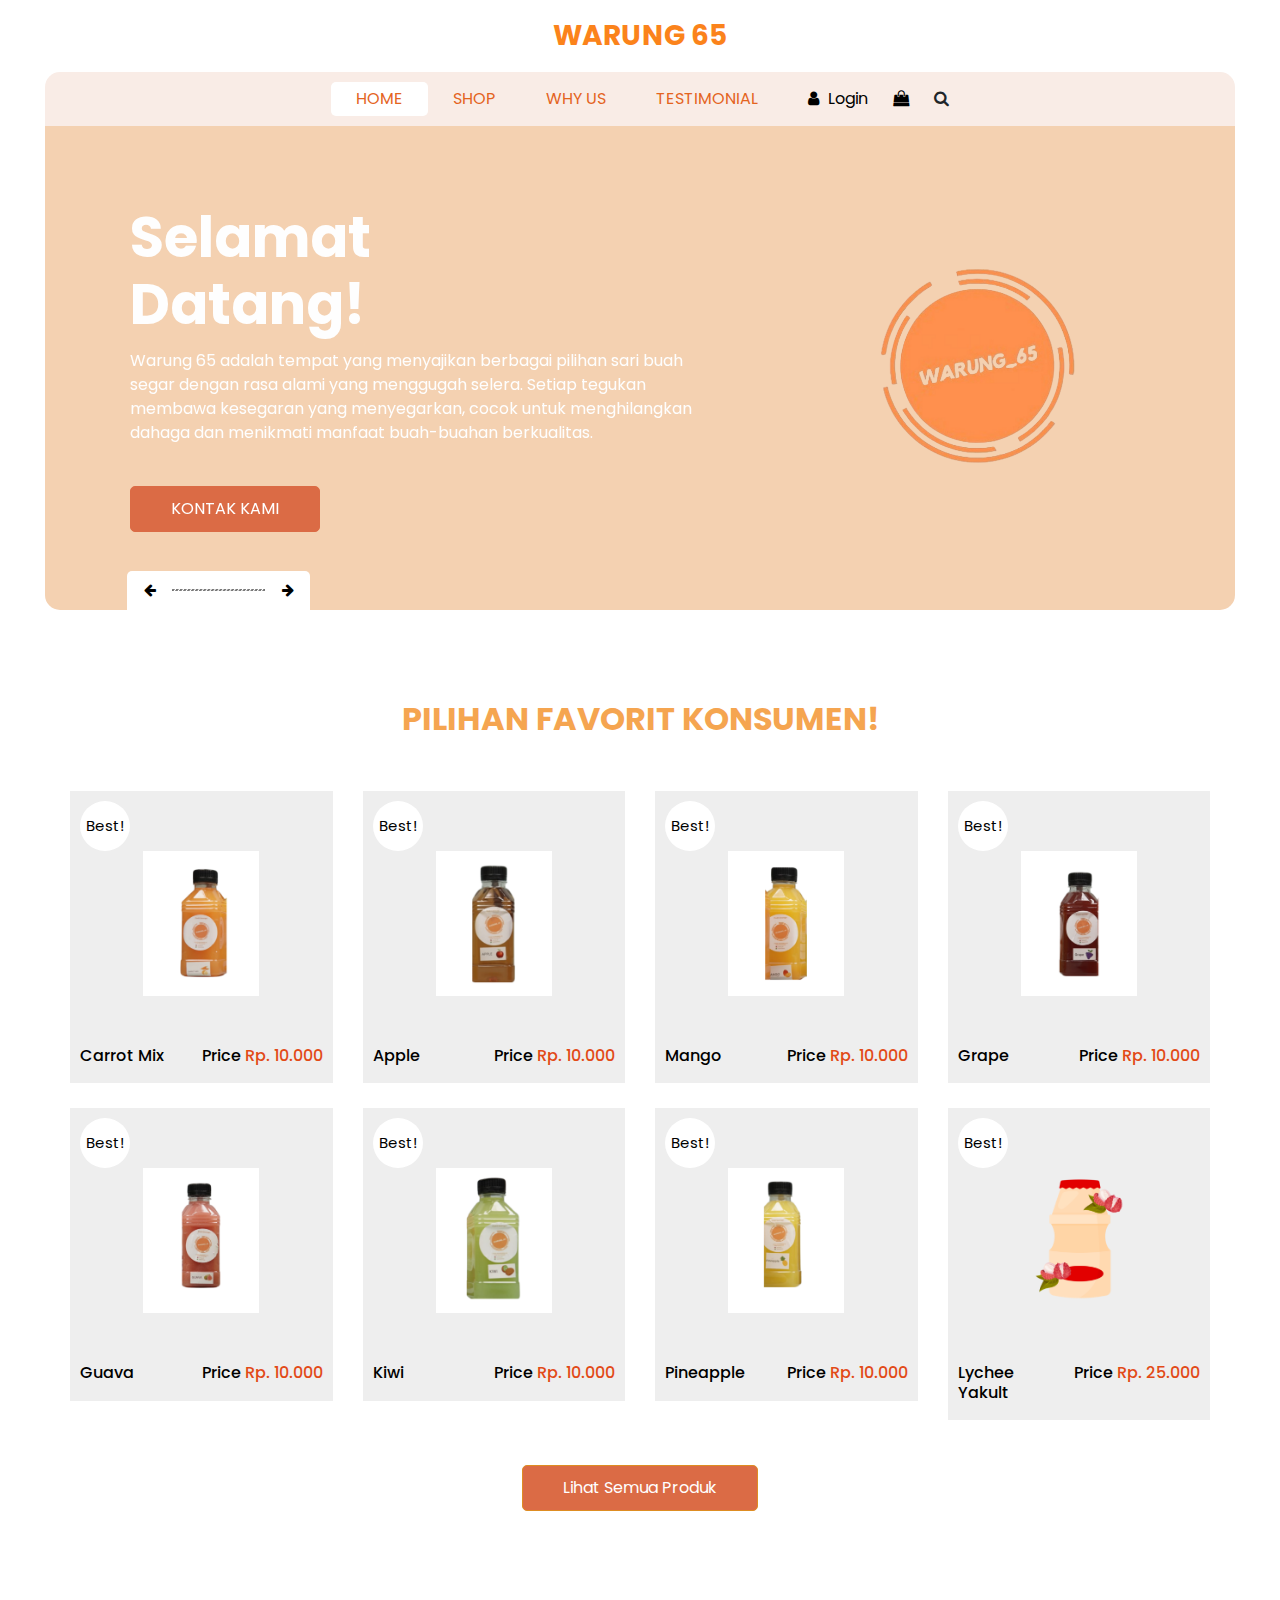
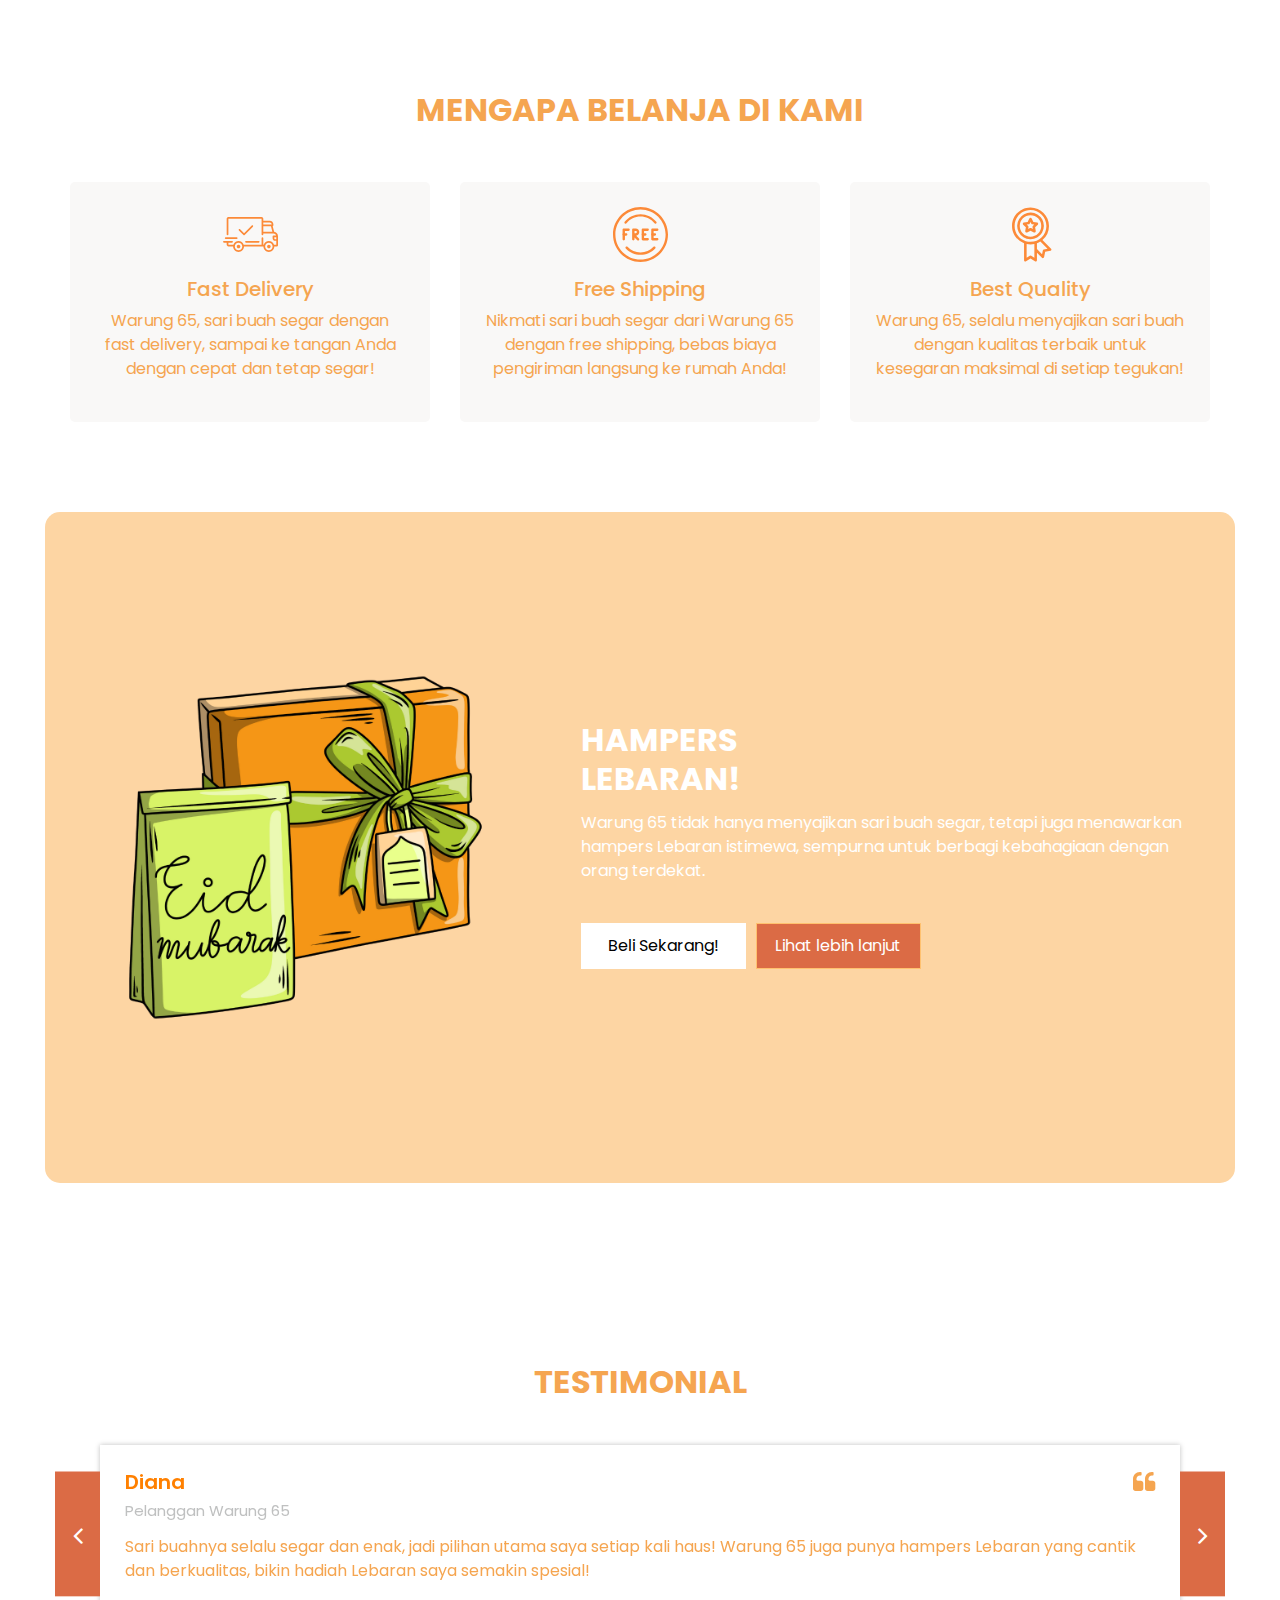
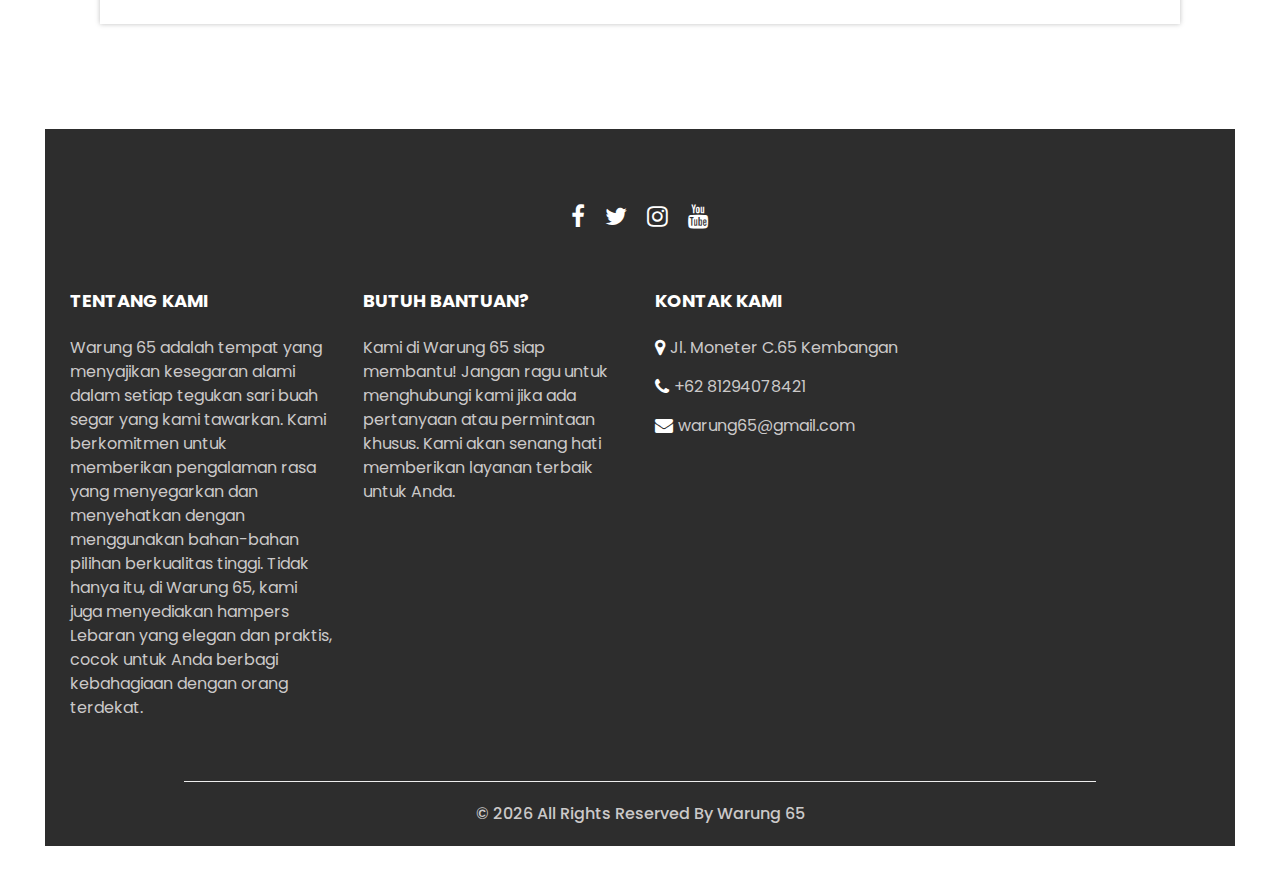
<file: index.html>
<!DOCTYPE html>
<html>

<head>
  <!-- Basic -->
  <meta charset="utf-8" />
  <meta http-equiv="X-UA-Compatible" content="IE=edge" />
  <!-- Mobile Metas -->
  <meta name="viewport" content="width=device-width, initial-scale=1, shrink-to-fit=no" />
  <!-- Site Metas -->
  <meta name="keywords" content="" />
  <meta name="description" content="" />
  <meta name="author" content="" />
  <link rel="shortcut icon" href="images/logo warung.png" type="image/x-icon">

  <title>
    Warung 65
  </title>

  <!-- slider stylesheet -->
  <link rel="stylesheet" type="text/css" href="https://cdnjs.cloudflare.com/ajax/libs/OwlCarousel2/2.3.4/assets/owl.carousel.min.css" />

  <!-- bootstrap core css -->
  <link rel="stylesheet" type="text/css" href="css/bootstrap.css" />

  <!-- Custom styles for this template -->
  <link href="css/style.css" rel="stylesheet" />
  <!-- responsive style -->
  <link href="css/responsive.css" rel="stylesheet" />
</head>

<body>
  <div class="hero_area">
    <!-- header section strats -->
    <header class="header_section">
      <nav class="navbar navbar-expand-lg custom_nav-container ">
        <a class="navbar-brand" href="index.html">
          <span>
            Warung 65
          </span>
        </a>
        <button class="navbar-toggler" type="button" data-toggle="collapse" data-target="#navbarSupportedContent" aria-controls="navbarSupportedContent" aria-expanded="false" aria-label="Toggle navigation">
          <span class=""></span>
        </button>

        <div class="collapse navbar-collapse" id="navbarSupportedContent">
          <ul class="navbar-nav  ">
            <li class="nav-item active">
              <a class="nav-link" href="index.html">Home <span class="sr-only">(current)</span></a>
            </li>
            <li class="nav-item">
              <a class="nav-link" href="shop.html">
                Shop
              </a>
            </li>
            <li class="nav-item">
              <a class="nav-link" href="why.html">
                Why Us
              </a>
            </li>
            <li class="nav-item">
              <a class="nav-link" href="testimonial.html">
                Testimonial
              </a>
            </li>
            </li>
          </ul>
          <div class="user_option">
            <a href="">
              <i class="fa fa-user" aria-hidden="true"></i>
              <span>
                Login
              </span>
            </a>
            <a href="">
              <i class="fa fa-shopping-bag" aria-hidden="true"></i>
            </a>
            <form class="form-inline ">
              <button class="btn nav_search-btn" type="submit">
                <i class="fa fa-search" aria-hidden="true"></i>
              </button>
            </form>
          </div>
        </div>
      </nav>
    </header>
    <!-- end header section -->
    <!-- slider section -->

    <section class="slider_section">
      <div class="slider_container">
        <div id="carouselExampleIndicators" class="carousel slide" data-ride="carousel">
          <div class="carousel-inner">
            <div class="carousel-item active">
              <div class="container-fluid">
                <div class="row">
                  <div class="col-md-7">
                    <div class="detail-box">
                      <h1>
                       Selamat  <br>
                        Datang!
                      </h1>
                      <p>
                        Warung 65 adalah tempat yang menyajikan berbagai pilihan sari buah segar dengan rasa alami yang menggugah selera. Setiap tegukan membawa kesegaran yang menyegarkan, cocok untuk menghilangkan dahaga dan menikmati manfaat buah-buahan berkualitas.
                      </p>
                      <a href="">
                        Kontak Kami
                      </a>
                    </div>
                  </div>
                  <div class="col-md-5 ">
                    <div class="img-box">
                      <img src="images/logo warung.png" alt="" />
                    </div>
                  </div>
                </div>
              </div>
            </div>
            <div class="carousel-item ">
              <div class="container-fluid">
                <div class="row">
                  <div class="col-md-7">
                    <div class="detail-box">
                      <h1>
                        Selamat <br>
                        Datang!
                      </h1>
                      <p>
                        Warung 65 adalah tempat yang menyajikan berbagai pilihan sari buah segar dengan rasa alami yang menggugah selera. Setiap tegukan membawa kesegaran yang menyegarkan, cocok untuk menghilangkan dahaga dan menikmati manfaat buah-buahan berkualitas.
                      </p>
                      <a href="">
                        Kontak Kami
                      </a>
                    </div>
                  </div>
                  <div class="col-md-5 ">
                    <div class="img-box">
                      <img src="images/logo warung.png" alt="" />
                    </div>
                  </div>
                </div>
              </div>
            </div>
            <div class="carousel-item ">
              <div class="container-fluid">
                <div class="row">
                  <div class="col-md-7">
                    <div class="detail-box">
                      <h1>
                        Selamat <br>
                        Datang!
                      </h1>
                      <p>
                        Warung 65 adalah tempat yang menyajikan berbagai pilihan sari buah segar dengan rasa alami yang menggugah selera. Setiap tegukan membawa kesegaran yang menyegarkan, cocok untuk menghilangkan dahaga dan menikmati manfaat buah-buahan berkualitas.
                      </p>
                      <a href="">
                        Kontak Kami
                      </a>
                    </div>
                  </div>
                  <div class="col-md-5 ">
                    <div class="img-box">
                      <img src="images/logo warung.png" alt="" />
                    </div>
                  </div>
                </div>
              </div>
            </div>
          </div>
          <div class="carousel_btn-box">
            <a class="carousel-control-prev" href="#carouselExampleIndicators" role="button" data-slide="prev">
              <i class="fa fa-arrow-left" aria-hidden="true"></i>
              <span class="sr-only">Previous</span>
            </a>
            <img src="images/line.png" alt="" />
            <a class="carousel-control-next" href="#carouselExampleIndicators" role="button" data-slide="next">
              <i class="fa fa-arrow-right" aria-hidden="true"></i>
              <span class="sr-only">Next</span>
            </a>
          </div>
        </div>
      </div>
    </section>

    <!-- end slider section -->
  </div>
  <!-- end hero area -->

  <!-- shop section -->

  <section class="shop_section layout_padding">
    <div class="container">
      <div class="heading_container heading_center">
        <h2>
          Pilihan Favorit Konsumen!
        </h2>
      </div>
      <div class="row">
        <div class="col-sm-6 col-md-4 col-lg-3">
          <div class="box">
            <a href="">
              <div class="img-box">
                <img src="images/1.png" alt="">
              </div>
              <div class="detail-box">
                <h6>
                  Carrot Mix
                </h6>
                <h6>
                  Price
                  <span>
                    Rp. 10.000
                  </span>
                </h6>
              </div>
              <div class="new">
                <span>
                  Best!
                </span>
              </div>
            </a>
          </div>
        </div>
        <div class="col-sm-6 col-md-4 col-lg-3">
          <div class="box">
            <a href="">
              <div class="img-box">
                <img src="images/4.png" alt="">
              </div>
              <div class="detail-box">
                <h6>
                  Apple
                </h6>
                <h6>
                  Price
                  <span>
                    Rp. 10.000
                  </span>
                </h6>
              </div>
              <div class="new">
                <span>
                  Best!
                </span>
              </div>
            </a>
          </div>
        </div>
        <div class="col-sm-6 col-md-4 col-lg-3">
          <div class="box">
            <a href="">
              <div class="img-box">
                <img src="images/2.png" alt="">
              </div>
              <div class="detail-box">
                <h6>
                  Mango
                </h6>
                <h6>
                  Price
                  <span>
                    Rp. 10.000
                  </span>
                </h6>
              </div>
              <div class="new">
                <span>
                  Best!
                </span>
              </div>
            </a>
          </div>
        </div>
        <div class="col-sm-6 col-md-4 col-lg-3">
          <div class="box">
            <a href="">
              <div class="img-box">
                <img src="images/5.png" alt="">
              </div>
              <div class="detail-box">
                <h6>
                  Grape
                </h6>
                <h6>
                  Price
                  <span>
                    Rp. 10.000
                  </span>
                </h6>
              </div>
              <div class="new">
                <span>
                  Best!
                </span>
              </div>
            </a>
          </div>
        </div>
        <div class="col-sm-6 col-md-4 col-lg-3">
          <div class="box">
            <a href="">
              <div class="img-box">
                <img src="images/6.png" alt="">
              </div>
              <div class="detail-box">
                <h6>
                  Guava
                </h6>
                <h6>
                  Price
                  <span>
                    Rp. 10.000
                  </span>
                </h6>
              </div>
              <div class="new">
                <span>
                  Best!
                </span>
              </div>
            </a>
          </div>
        </div>
        <div class="col-sm-6 col-md-4 col-lg-3">
          <div class="box">
            <a href="">
              <div class="img-box">
                <img src="images/7.png" alt="">
              </div>
              <div class="detail-box">
                <h6>
                  Kiwi
                </h6>
                <h6>
                  Price
                  <span>
                    Rp. 10.000
                  </span>
                </h6>
              </div>
              <div class="new">
                <span>
                  Best!
                </span>
              </div>
            </a>
          </div>
        </div>
        <div class="col-sm-6 col-md-4 col-lg-3">
          <div class="box">
            <a href="">
              <div class="img-box">
                <img src="images/3.png" alt="">
              </div>
              <div class="detail-box">
                <h6>
                  Pineapple
                </h6>
                <h6>
                  Price
                  <span>
                    Rp. 10.000
                  </span>
                </h6>
              </div>
              <div class="new">
                <span>
                  Best!
                </span>
              </div>
            </a>
          </div>
        </div>
        <div class="col-sm-6 col-md-4 col-lg-3">
          <div class="box">
            <a href="">
              <div class="img-box">
                <img src="images/yakult lychee.png" alt="">
              </div>
              <div class="detail-box">
                <h6>
                  Lychee <br> 
                  Yakult
                </h6>
                <h6>
                  Price
                  <span>
                    Rp. 25.000
                  </span>
                </h6>
              </div>
              <div class="new">
                <span>
                  Best!
                </span>
              </div>
            </a>
          </div>
        </div>
      </div>
      <div class="btn-box">
        <a href="">
          Lihat Semua Produk
        </a>
      </div>
    </div>
  </section>
  <!-- end shop section -->


  <!-- why section -->
  <section class="why_section layout_padding">
    <div class="container">
      <div class="heading_container heading_center">
        <h2>
          Mengapa Belanja di Kami
        </h2>
      </div>
      <div class="row">
        <div class="col-md-4">
          <div class="box ">
            <div class="img-box">
              <svg version="1.1" id="Layer_1" xmlns="http://www.w3.org/2000/svg" xmlns:xlink="http://www.w3.org/1999/xlink" x="0px" y="0px" viewBox="0 0 512 512" style="enable-background:new 0 0 512 512;" xml:space="preserve">
                <g>
                  <g>
                    <path d="M476.158,231.363l-13.259-53.035c3.625-0.77,6.345-3.986,6.345-7.839v-8.551c0-18.566-15.105-33.67-33.67-33.67h-60.392
                 V110.63c0-9.136-7.432-16.568-16.568-16.568H50.772c-9.136,0-16.568,7.432-16.568,16.568V256c0,4.427,3.589,8.017,8.017,8.017
                 c4.427,0,8.017-3.589,8.017-8.017V110.63c0-0.295,0.239-0.534,0.534-0.534h307.841c0.295,0,0.534,0.239,0.534,0.534v145.372
                 c0,4.427,3.589,8.017,8.017,8.017c4.427,0,8.017-3.589,8.017-8.017v-9.088h94.569c0.008,0,0.014,0.002,0.021,0.002
                 c0.008,0,0.015-0.001,0.022-0.001c11.637,0.008,21.518,7.646,24.912,18.171h-24.928c-4.427,0-8.017,3.589-8.017,8.017v17.102
                 c0,13.851,11.268,25.119,25.119,25.119h9.086v35.273h-20.962c-6.886-19.883-25.787-34.205-47.982-34.205
                 s-41.097,14.322-47.982,34.205h-3.86v-60.393c0-4.427-3.589-8.017-8.017-8.017c-4.427,0-8.017,3.589-8.017,8.017v60.391H192.817
                 c-6.886-19.883-25.787-34.205-47.982-34.205s-41.097,14.322-47.982,34.205H50.772c-0.295,0-0.534-0.239-0.534-0.534v-17.637
                 h34.739c4.427,0,8.017-3.589,8.017-8.017s-3.589-8.017-8.017-8.017H8.017c-4.427,0-8.017,3.589-8.017,8.017
                 s3.589,8.017,8.017,8.017h26.188v17.637c0,9.136,7.432,16.568,16.568,16.568h43.304c-0.002,0.178-0.014,0.355-0.014,0.534
                 c0,27.996,22.777,50.772,50.772,50.772s50.772-22.776,50.772-50.772c0-0.18-0.012-0.356-0.014-0.534h180.67
                 c-0.002,0.178-0.014,0.355-0.014,0.534c0,27.996,22.777,50.772,50.772,50.772c27.995,0,50.772-22.776,50.772-50.772
                 c0-0.18-0.012-0.356-0.014-0.534h26.203c4.427,0,8.017-3.589,8.017-8.017v-85.511C512,251.989,496.423,234.448,476.158,231.363z
                  M375.182,144.301h60.392c9.725,0,17.637,7.912,17.637,17.637v0.534h-78.029V144.301z M375.182,230.881v-52.376h71.235
                 l13.094,52.376H375.182z M144.835,401.904c-19.155,0-34.739-15.583-34.739-34.739s15.584-34.739,34.739-34.739
                 c19.155,0,34.739,15.583,34.739,34.739S163.99,401.904,144.835,401.904z M427.023,401.904c-19.155,0-34.739-15.583-34.739-34.739
                 s15.584-34.739,34.739-34.739c19.155,0,34.739,15.583,34.739,34.739S446.178,401.904,427.023,401.904z M495.967,299.29h-9.086
                 c-5.01,0-9.086-4.076-9.086-9.086v-9.086h18.171V299.29z" />
                  </g>
                </g>
                <g>
                  <g>
                    <path d="M144.835,350.597c-9.136,0-16.568,7.432-16.568,16.568c0,9.136,7.432,16.568,16.568,16.568
                 c9.136,0,16.568-7.432,16.568-16.568C161.403,358.029,153.971,350.597,144.835,350.597z" />
                  </g>
                </g>
                <g>
                  <g>
                    <path d="M427.023,350.597c-9.136,0-16.568,7.432-16.568,16.568c0,9.136,7.432,16.568,16.568,16.568
                 c9.136,0,16.568-7.432,16.568-16.568C443.591,358.029,436.159,350.597,427.023,350.597z" />
                  </g>
                </g>
                <g>
                  <g>
                    <path d="M332.96,316.393H213.244c-4.427,0-8.017,3.589-8.017,8.017s3.589,8.017,8.017,8.017H332.96
                 c4.427,0,8.017-3.589,8.017-8.017S337.388,316.393,332.96,316.393z" />
                  </g>
                </g>
                <g>
                  <g>
                    <path d="M127.733,282.188H25.119c-4.427,0-8.017,3.589-8.017,8.017s3.589,8.017,8.017,8.017h102.614
                 c4.427,0,8.017-3.589,8.017-8.017S132.16,282.188,127.733,282.188z" />
                  </g>
                </g>
                <g>
                  <g>
                    <path d="M278.771,173.37c-3.13-3.13-8.207-3.13-11.337,0.001l-71.292,71.291l-37.087-37.087c-3.131-3.131-8.207-3.131-11.337,0
                 c-3.131,3.131-3.131,8.206,0,11.337l42.756,42.756c1.565,1.566,3.617,2.348,5.668,2.348s4.104-0.782,5.668-2.348l76.96-76.96
                 C281.901,181.576,281.901,176.501,278.771,173.37z" />
                  </g>
                </g>
                <g>
                </g>
                <g>
                </g>
                <g>
                </g>
                <g>
                </g>
                <g>
                </g>
                <g>
                </g>
                <g>
                </g>
                <g>
                </g>
                <g>
                </g>
                <g>
                </g>
                <g>
                </g>
                <g>
                </g>
                <g>
                </g>
                <g>
                </g>
                <g>
                </g>
              </svg>
            </div>
            <div class="detail-box">
              <h5>
                Fast Delivery
              </h5>
              <p>
                Warung 65, sari buah segar dengan fast delivery, sampai ke tangan Anda dengan cepat dan tetap segar!
              </p>
            </div>
          </div>
        </div>
        <div class="col-md-4">
          <div class="box ">
            <div class="img-box">
              <svg version="1.1" id="Capa_1" xmlns="http://www.w3.org/2000/svg" xmlns:xlink="http://www.w3.org/1999/xlink" x="0px" y="0px" viewBox="0 0 490.667 490.667" style="enable-background:new 0 0 490.667 490.667;" xml:space="preserve">
                <g>
                  <g>
                    <path d="M138.667,192H96c-5.888,0-10.667,4.779-10.667,10.667V288c0,5.888,4.779,10.667,10.667,10.667s10.667-4.779,10.667-10.667
                 v-74.667h32c5.888,0,10.667-4.779,10.667-10.667S144.555,192,138.667,192z" />
                  </g>
                </g>
                <g>
                  <g>
                    <path d="M117.333,234.667H96c-5.888,0-10.667,4.779-10.667,10.667S90.112,256,96,256h21.333c5.888,0,10.667-4.779,10.667-10.667
                 S123.221,234.667,117.333,234.667z" />
                  </g>
                </g>
                <g>
                  <g>
                    <path d="M245.333,0C110.059,0,0,110.059,0,245.333s110.059,245.333,245.333,245.333s245.333-110.059,245.333-245.333
                 S380.608,0,245.333,0z M245.333,469.333c-123.52,0-224-100.48-224-224s100.48-224,224-224s224,100.48,224,224
                 S368.853,469.333,245.333,469.333z" />
                  </g>
                </g>
                <g>
                  <g>
                    <path d="M386.752,131.989C352.085,88.789,300.544,64,245.333,64s-106.752,24.789-141.419,67.989
                 c-3.691,4.587-2.965,11.307,1.643,14.997c4.587,3.691,11.307,2.965,14.976-1.643c30.613-38.144,76.096-60.011,124.8-60.011
                 s94.187,21.867,124.779,60.011c2.112,2.624,5.205,3.989,8.32,3.989c2.368,0,4.715-0.768,6.677-2.347
                 C389.717,143.296,390.443,136.576,386.752,131.989z" />
                  </g>
                </g>
                <g>
                  <g>
                    <path d="M376.405,354.923c-4.224-4.032-11.008-3.861-15.061,0.405c-30.613,32.235-71.808,50.005-116.011,50.005
                 s-85.397-17.771-115.989-50.005c-4.032-4.309-10.816-4.437-15.061-0.405c-4.309,4.053-4.459,10.816-0.405,15.083
                 c34.667,36.544,81.344,56.661,131.456,56.661s96.789-20.117,131.477-56.661C380.864,365.739,380.693,358.976,376.405,354.923z" />
                  </g>
                </g>
                <g>
                  <g>
                    <path d="M206.805,255.723c15.701-2.027,27.861-15.488,27.861-31.723c0-17.643-14.357-32-32-32h-21.333
                 c-5.888,0-10.667,4.779-10.667,10.667v42.581c0,0.043,0,0.107,0,0.149V288c0,5.888,4.779,10.667,10.667,10.667
                 S192,293.888,192,288v-16.917l24.448,24.469c2.091,2.069,4.821,3.115,7.552,3.115c2.731,0,5.461-1.045,7.531-3.136
                 c4.16-4.16,4.16-10.923,0-15.083L206.805,255.723z M192,234.667v-21.333h10.667c5.867,0,10.667,4.779,10.667,10.667
                 s-4.8,10.667-10.667,10.667H192z" />
                  </g>
                </g>
                <g>
                  <g>
                    <path d="M309.333,277.333h-32v-64h32c5.888,0,10.667-4.779,10.667-10.667S315.221,192,309.333,192h-42.667
                 c-5.888,0-10.667,4.779-10.667,10.667V288c0,5.888,4.779,10.667,10.667,10.667h42.667c5.888,0,10.667-4.779,10.667-10.667
                 S315.221,277.333,309.333,277.333z" />
                  </g>
                </g>
                <g>
                  <g>
                    <path d="M288,234.667h-21.333c-5.888,0-10.667,4.779-10.667,10.667S260.779,256,266.667,256H288
                 c5.888,0,10.667-4.779,10.667-10.667S293.888,234.667,288,234.667z" />
                  </g>
                </g>
                <g>
                  <g>
                    <path d="M394.667,277.333h-32v-64h32c5.888,0,10.667-4.779,10.667-10.667S400.555,192,394.667,192H352
                 c-5.888,0-10.667,4.779-10.667,10.667V288c0,5.888,4.779,10.667,10.667,10.667h42.667c5.888,0,10.667-4.779,10.667-10.667
                 S400.555,277.333,394.667,277.333z" />
                  </g>
                </g>
                <g>
                  <g>
                    <path d="M373.333,234.667H352c-5.888,0-10.667,4.779-10.667,10.667S346.112,256,352,256h21.333
                 c5.888,0,10.667-4.779,10.667-10.667S379.221,234.667,373.333,234.667z" />
                  </g>
                </g>
                <g>
                </g>
                <g>
                </g>
                <g>
                </g>
                <g>
                </g>
                <g>
                </g>
                <g>
                </g>
                <g>
                </g>
                <g>
                </g>
                <g>
                </g>
                <g>
                </g>
                <g>
                </g>
                <g>
                </g>
                <g>
                </g>
                <g>
                </g>
                <g>
                </g>
              </svg>
            </div>
            <div class="detail-box">
              <h5>
                Free Shipping
              </h5>
              <p>
                Nikmati sari buah segar dari Warung 65 dengan free shipping, bebas biaya pengiriman langsung ke rumah Anda!
              </p>
            </div>
          </div>
        </div>
        <div class="col-md-4">
          <div class="box ">
            <div class="img-box">
              <svg id="_30_Premium" height="512" viewBox="0 0 512 512" width="512" xmlns="http://www.w3.org/2000/svg" data-name="30_Premium">
                <g id="filled">
                  <path d="m252.92 300h3.08a124.245 124.245 0 1 0 -4.49-.09c.075.009.15.023.226.03.394.039.789.06 1.184.06zm-96.92-124a100 100 0 1 1 100 100 100.113 100.113 0 0 1 -100-100z" />
                  <path d="m447.445 387.635-80.4-80.4a171.682 171.682 0 0 0 60.955-131.235c0-94.841-77.159-172-172-172s-172 77.159-172 172c0 73.747 46.657 136.794 112 161.2v158.8c-.3 9.289 11.094 15.384 18.656 9.984l41.344-27.562 41.344 27.562c7.574 5.4 18.949-.7 18.656-9.984v-70.109l46.6 46.594c6.395 6.789 18.712 3.025 20.253-6.132l9.74-48.724 48.725-9.742c9.163-1.531 12.904-13.893 6.127-20.252zm-339.445-211.635c0-81.607 66.393-148 148-148s148 66.393 148 148-66.393 148-148 148-148-66.393-148-148zm154.656 278.016a12 12 0 0 0 -13.312 0l-29.344 19.562v-129.378a172.338 172.338 0 0 0 72 0v129.38zm117.381-58.353a12 12 0 0 0 -9.415 9.415l-6.913 34.58-47.709-47.709v-54.749a171.469 171.469 0 0 0 31.467-15.6l67.151 67.152z" />
                  <path d="m287.62 236.985c8.349 4.694 19.251-3.212 17.367-12.618l-5.841-35.145 25.384-25c7.049-6.5 2.89-19.3-6.634-20.415l-35.23-5.306-15.933-31.867c-4.009-8.713-17.457-8.711-21.466 0l-15.933 31.866-35.23 5.306c-9.526 1.119-13.681 13.911-6.634 20.415l25.384 25-5.841 35.145c-1.879 9.406 9 17.31 17.367 12.618l31.62-16.414zm-53-32.359 2.928-17.615a12 12 0 0 0 -3.417-10.516l-12.721-12.531 17.658-2.66a12 12 0 0 0 8.947-6.5l7.985-15.971 7.985 15.972a12 12 0 0 0 8.947 6.5l17.658 2.66-12.723 12.535a12 12 0 0 0 -3.417 10.516l2.928 17.615-15.849-8.231a12 12 0 0 0 -11.058 0z" />
                </g>
              </svg>
            </div>
            <div class="detail-box">
              <h5>
                Best Quality
              </h5>
              <p>
                Warung 65, selalu menyajikan sari buah dengan kualitas terbaik untuk kesegaran maksimal di setiap tegukan!
              </p>
            </div>
          </div>
        </div>
      </div>
    </div>
  </section>


  <!-- end why section -->


  <!-- gift section -->

  <section class="gift_section layout_padding-bottom">
    <div class="box ">
      <div class="container-fluid">
        <div class="row">
          <div class="col-md-5">
            <div class="img_container">
              <div class="img-box">
                <img src="images/hampers.png" alt="">
              </div>
            </div>
          </div>
          <div class="col-md-7">
            <div class="detail-box">
              <div class="heading_container">
                <h2>
                  Hampers <br>
                  Lebaran!
                </h2>
              </div>
              <p>
                Warung 65 tidak hanya menyajikan sari buah segar, tetapi juga menawarkan hampers Lebaran istimewa, sempurna untuk berbagi kebahagiaan dengan orang terdekat.
              </p>
              <div class="btn-box">
                <a href="#" class="btn1">
                  Beli Sekarang!
                </a>
                <a href="#" class="btn2">
                  Lihat lebih lanjut
                </a>
              </div>
            </div>
          </div>
        </div>
      </div>
    </div>
  </section>


  <!-- end gift section -->


  <!-- client section -->
  <section class="client_section layout_padding">
    <div class="container">
      <div class="heading_container heading_center">
        <h2>
          Testimonial
        </h2>
      </div>
    </div>
    <div class="container px-0">
      <div id="customCarousel2" class="carousel  carousel-fade" data-ride="carousel">
        <div class="carousel-inner">
          <div class="carousel-item active">
            <div class="box">
              <div class="client_info">
                <div class="client_name">
                  <h5>
                    Diana
                  </h5>
                  <h6>
                    Pelanggan Warung 65
                  </h6>
                </div>
                <i class="fa fa-quote-left" aria-hidden="true"></i>
              </div>
              <p>
                Sari buahnya selalu segar dan enak, jadi pilihan utama saya setiap kali haus! Warung 65 juga punya hampers Lebaran yang cantik dan berkualitas, bikin hadiah Lebaran saya semakin spesial!
              </p>
            </div>
          </div>
          <div class="carousel-item">
            <div class="box">
              <div class="client_info">
                <div class="client_name">
                  <h5>
                    Andi
                  </h5>
                  <h6>
                    Pelanggan Warung 65
                  </h6>
                </div>
                <i class="fa fa-quote-left" aria-hidden="true"></i>
              </div>
              <p>
                Saya suka banget dengan variasi sari buah di Warung 65, rasanya selalu alami dan menyegarkan. Hampers Lebarannya juga keren, sangat cocok untuk diberikan kepada keluarga dan teman-teman!
              </p>
            </div>
          </div>
          <div class="carousel-item">
            <div class="box">
              <div class="client_info">
                <div class="client_name">
                  <h5>
                    Rina
                  </h5>
                  <h6>
                    Pelanggan Warung 65
                  </h6>
                </div>
                <i class="fa fa-quote-left" aria-hidden="true"></i>
              </div>
              <p>
                Warung 65 selalu jadi tempat yang pas untuk menikmati minuman segar. Selain itu, hampers Lebaran mereka juga sangat elegan dan berisi produk berkualitas. Benar-benar memuaskan!
              </p>
            </div>
          </div>
        </div>
        <div class="carousel_btn-box">
          <a class="carousel-control-prev" href="#customCarousel2" role="button" data-slide="prev">
            <i class="fa fa-angle-left" aria-hidden="true"></i>
            <span class="sr-only">Previous</span>
          </a>
          <a class="carousel-control-next" href="#customCarousel2" role="button" data-slide="next">
            <i class="fa fa-angle-right" aria-hidden="true"></i>
            <span class="sr-only">Next</span>
          </a>
        </div>
      </div>
    </div>
  </section>
  <!-- end client section -->

  <!-- info section -->

  <section class="info_section  layout_padding2-top">
    <div class="social_container">
      <div class="social_box">
        <a href="">
          <i class="fa fa-facebook" aria-hidden="true"></i>
        </a>
        <a href="">
          <i class="fa fa-twitter" aria-hidden="true"></i>
        </a>
        <a href="">
          <i class="fa fa-instagram" aria-hidden="true"></i>
        </a>
        <a href="">
          <i class="fa fa-youtube" aria-hidden="true"></i>
        </a>
      </div>
    </div>
    <div class="info_container ">
      <div class="container">
        <div class="row">
          <div class="col-md-6 col-lg-3">
            <h6>
              TENTANG KAMI
            </h6>
            <p>
              Warung 65 adalah tempat yang menyajikan kesegaran alami dalam setiap tegukan sari buah segar yang kami tawarkan. Kami berkomitmen untuk memberikan pengalaman rasa yang menyegarkan dan menyehatkan dengan menggunakan bahan-bahan pilihan berkualitas tinggi. Tidak hanya itu, di Warung 65, kami juga menyediakan hampers Lebaran yang elegan dan praktis, cocok untuk Anda berbagi kebahagiaan dengan orang terdekat. 
            </p>
          </div>
          <br>
          <div class="col-md-6 col-lg-3">
            <h6>
              BUTUH BANTUAN?
            </h6>
            <p>
              Kami di Warung 65 siap membantu! Jangan ragu untuk menghubungi kami jika ada pertanyaan atau permintaan khusus. Kami akan senang hati memberikan layanan terbaik untuk Anda.
            </p>
          </div>
          <div class="col-md-6 col-lg-3">
            <h6>
              KONTAK KAMI
            </h6>
            <div class="info_link-box">
              <a href="">
                <i class="fa fa-map-marker" aria-hidden="true"></i>
                <span> Jl. Moneter C.65 Kembangan </span>
              </a>
              <a href="">
                <i class="fa fa-phone" aria-hidden="true"></i>
                <span>+62 81294078421</span>
              </a>
              <a href="">
                <i class="fa fa-envelope" aria-hidden="true"></i>
                <span> warung65@gmail.com</span>
              </a>
            </div>
          </div>
        </div>
      </div>
    </div>
    <!-- footer section -->
    <footer class=" footer_section">
      <div class="container">
        <p>
          &copy; <span id="displayYear"></span> All Rights Reserved By
          <a href="https://html.design/">Warung 65</a>
        </p>
      </div>
    </footer>
    <!-- footer section -->

  </section>

  <!-- end info section -->


  <script src="js/jquery-3.4.1.min.js"></script>
  <script src="js/bootstrap.js"></script>
  <script src="https://cdnjs.cloudflare.com/ajax/libs/OwlCarousel2/2.3.4/owl.carousel.min.js">
  </script>
  <script src="js/custom.js"></script>

</body>

</html>
</file>
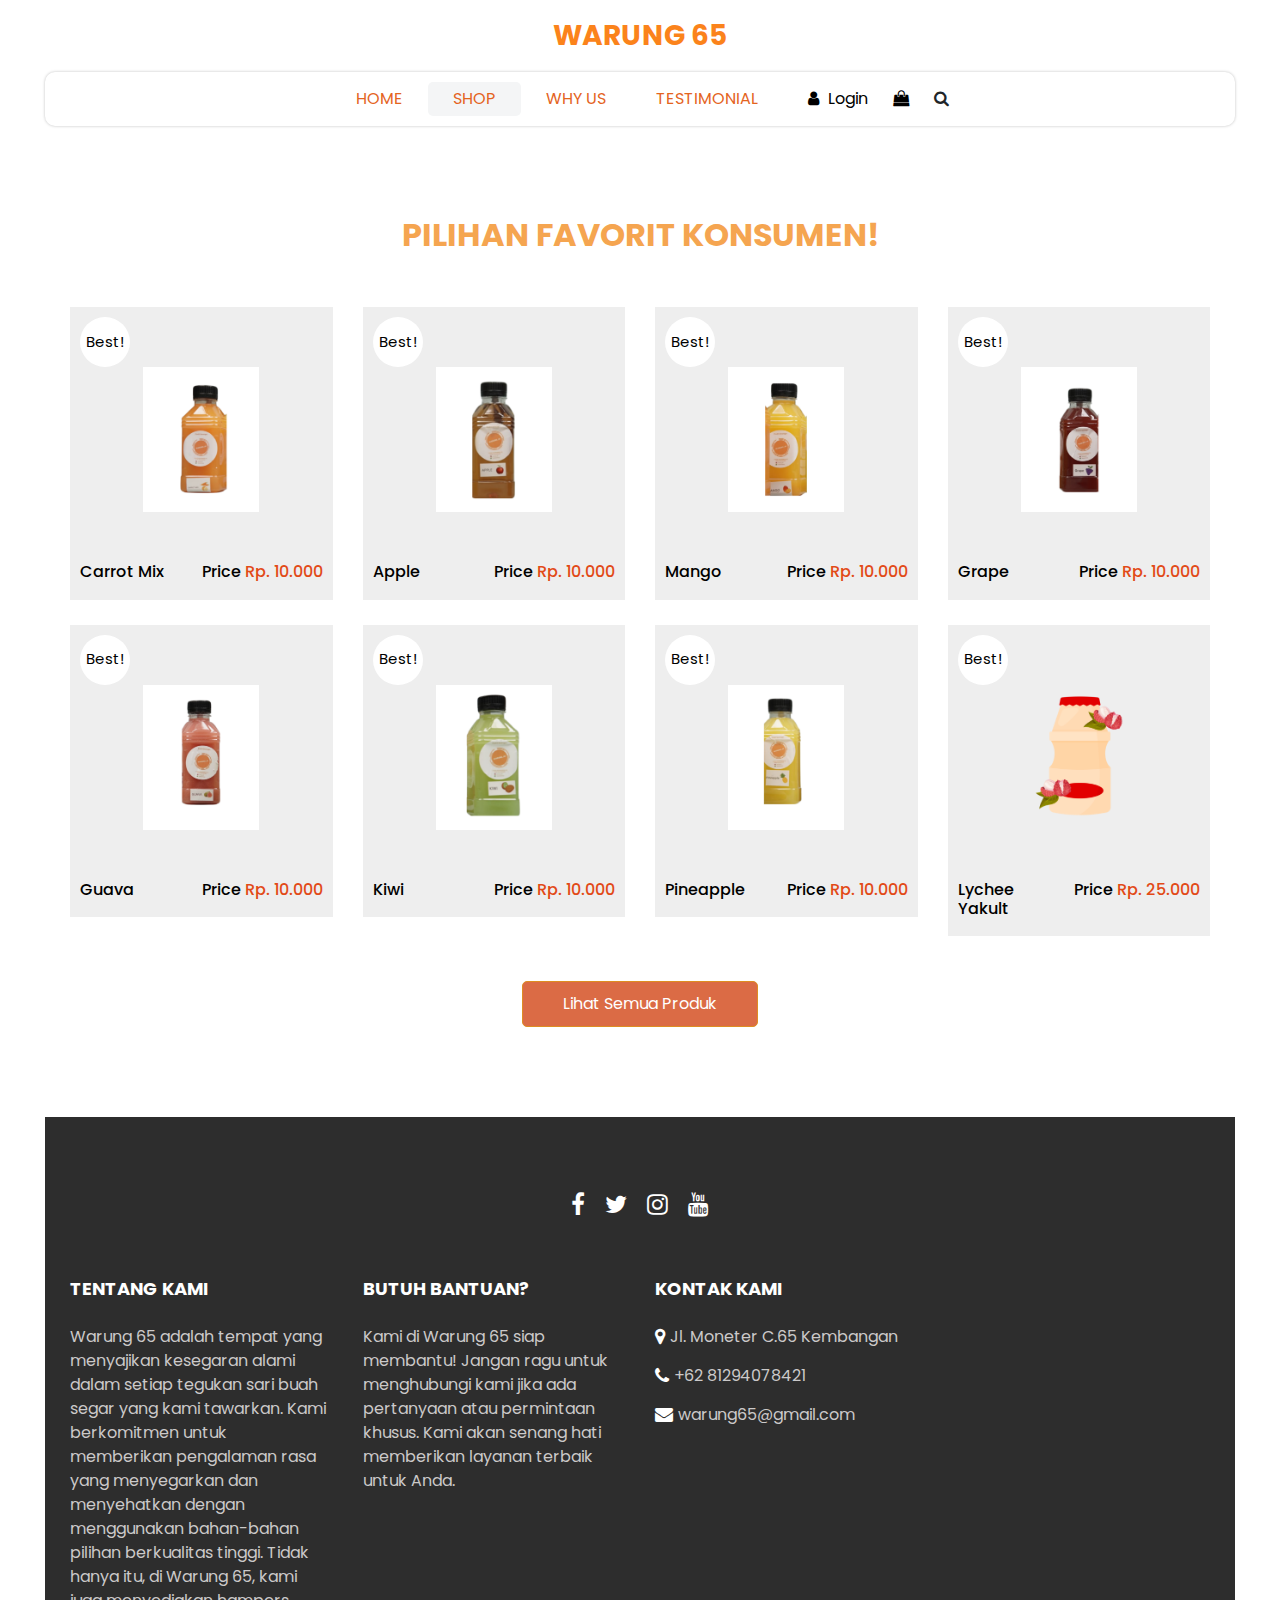
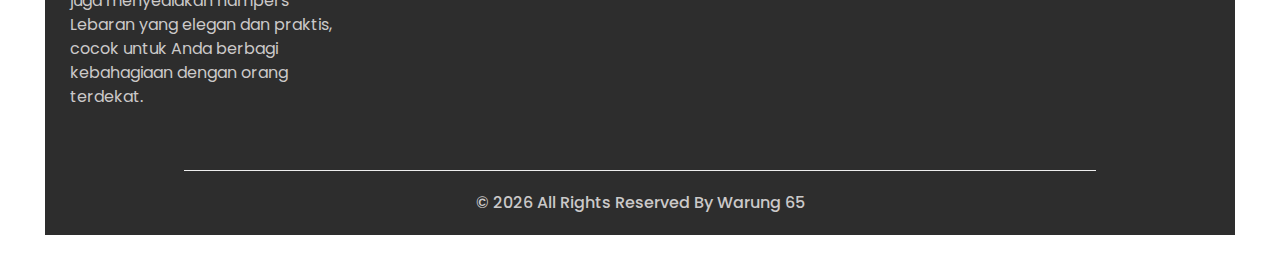
<file: shop.html>
<!DOCTYPE html>
<html>

<head>
  <!-- Basic -->
  <meta charset="utf-8" />
  <meta http-equiv="X-UA-Compatible" content="IE=edge" />
  <!-- Mobile Metas -->
  <meta name="viewport" content="width=device-width, initial-scale=1, shrink-to-fit=no" />
  <!-- Site Metas -->
  <meta name="keywords" content="" />
  <meta name="description" content="" />
  <meta name="author" content="" />
  <link rel="shortcut icon" href="images/logo warung.png" type="image/x-icon">

  <title>
    Warung 65
  </title>

  <!-- slider stylesheet -->
  <link rel="stylesheet" type="text/css" href="https://cdnjs.cloudflare.com/ajax/libs/OwlCarousel2/2.3.4/assets/owl.carousel.min.css" />

  <!-- bootstrap core css -->
  <link rel="stylesheet" type="text/css" href="css/bootstrap.css" />

  <!-- Custom styles for this template -->
  <link href="css/style.css" rel="stylesheet" />
  <!-- responsive style -->
  <link href="css/responsive.css" rel="stylesheet" />
</head>

<body>
  <div class="hero_area">
    <!-- header section strats -->
    <header class="header_section">
      <nav class="navbar navbar-expand-lg custom_nav-container ">
        <a class="navbar-brand" href="index.html">
          <span>
            Warung 65
          </span>
        </a>
        <button class="navbar-toggler" type="button" data-toggle="collapse" data-target="#navbarSupportedContent" aria-controls="navbarSupportedContent" aria-expanded="false" aria-label="Toggle navigation">
          <span class=""></span>
        </button>

        <div class="collapse navbar-collapse innerpage_navbar" id="navbarSupportedContent">
          <ul class="navbar-nav  ">
            <li class="nav-item ">
              <a class="nav-link" href="index.html">Home <span class="sr-only">(current)</span></a>
            </li>
            <li class="nav-item active">
              <a class="nav-link" href="shop.html">
                Shop
              </a>
            </li>
            <li class="nav-item">
              <a class="nav-link" href="why.html">
                Why Us
              </a>
            </li>
            <li class="nav-item">
              <a class="nav-link" href="testimonial.html">
                Testimonial
              </a>
            </li>
            </li>
          </ul>
          <div class="user_option">
            <a href="">
              <i class="fa fa-user" aria-hidden="true"></i>
              <span>
                Login
              </span>
            </a>
            <a href="">
              <i class="fa fa-shopping-bag" aria-hidden="true"></i>
            </a>
            <form class="form-inline ">
              <button class="btn nav_search-btn" type="submit">
                <i class="fa fa-search" aria-hidden="true"></i>
              </button>
            </form>
          </div>
        </div>
      </nav>
    </header>
    <!-- end header section -->

  </div>
  <!-- end hero area -->

  <!-- shop section -->

  <section class="shop_section layout_padding">
    <div class="container">
      <div class="heading_container heading_center">
        <h2>
          Pilihan Favorit Konsumen!
        </h2>
      </div>
      <div class="row">
        <div class="col-sm-6 col-md-4 col-lg-3">
          <div class="box">
            <a href="">
              <div class="img-box">
                <img src="images/1.png" alt="">
              </div>
              <div class="detail-box">
                <h6>
                  Carrot Mix
                </h6>
                <h6>
                  Price
                  <span>
                    Rp. 10.000
                  </span>
                </h6>
              </div>
              <div class="new">
                <span>
                  Best!
                </span>
              </div>
            </a>
          </div>
        </div>
        <div class="col-sm-6 col-md-4 col-lg-3">
          <div class="box">
            <a href="">
              <div class="img-box">
                <img src="images/4.png" alt="">
              </div>
              <div class="detail-box">
                <h6>
                  Apple
                </h6>
                <h6>
                  Price
                  <span>
                    Rp. 10.000
                  </span>
                </h6>
              </div>
              <div class="new">
                <span>
                  Best!
                </span>
              </div>
            </a>
          </div>
        </div>
        <div class="col-sm-6 col-md-4 col-lg-3">
          <div class="box">
            <a href="">
              <div class="img-box">
                <img src="images/2.png" alt="">
              </div>
              <div class="detail-box">
                <h6>
                  Mango
                </h6>
                <h6>
                  Price
                  <span>
                    Rp. 10.000
                  </span>
                </h6>
              </div>
              <div class="new">
                <span>
                  Best!
                </span>
              </div>
            </a>
          </div>
        </div>
        <div class="col-sm-6 col-md-4 col-lg-3">
          <div class="box">
            <a href="">
              <div class="img-box">
                <img src="images/5.png" alt="">
              </div>
              <div class="detail-box">
                <h6>
                  Grape
                </h6>
                <h6>
                  Price
                  <span>
                    Rp. 10.000
                  </span>
                </h6>
              </div>
              <div class="new">
                <span>
                  Best!
                </span>
              </div>
            </a>
          </div>
        </div>
        <div class="col-sm-6 col-md-4 col-lg-3">
          <div class="box">
            <a href="">
              <div class="img-box">
                <img src="images/6.png" alt="">
              </div>
              <div class="detail-box">
                <h6>
                  Guava
                </h6>
                <h6>
                  Price
                  <span>
                    Rp. 10.000
                  </span>
                </h6>
              </div>
              <div class="new">
                <span>
                  Best!
                </span>
              </div>
            </a>
          </div>
        </div>
        <div class="col-sm-6 col-md-4 col-lg-3">
          <div class="box">
            <a href="">
              <div class="img-box">
                <img src="images/7.png" alt="">
              </div>
              <div class="detail-box">
                <h6>
                  Kiwi
                </h6>
                <h6>
                  Price
                  <span>
                    Rp. 10.000
                  </span>
                </h6>
              </div>
              <div class="new">
                <span>
                  Best!
                </span>
              </div>
            </a>
          </div>
        </div>
        <div class="col-sm-6 col-md-4 col-lg-3">
          <div class="box">
            <a href="">
              <div class="img-box">
                <img src="images/3.png" alt="">
              </div>
              <div class="detail-box">
                <h6>
                  Pineapple
                </h6>
                <h6>
                  Price
                  <span>
                    Rp. 10.000
                  </span>
                </h6>
              </div>
              <div class="new">
                <span>
                  Best!
                </span>
              </div>
            </a>
          </div>
        </div>
        <div class="col-sm-6 col-md-4 col-lg-3">
          <div class="box">
            <a href="">
              <div class="img-box">
                <img src="images/yakult lychee.png" alt="">
              </div>
              <div class="detail-box">
                <h6>
                  Lychee <br>
                  Yakult
                </h6>
                <h6>
                  Price
                  <span>
                    Rp. 25.000
                  </span>
                </h6>
              </div>
              <div class="new">
                <span>
                  Best!
                </span>
              </div>
            </a>
          </div>
        </div>
      </div>
      <div class="btn-box">
        <a href="">
          Lihat Semua Produk
        </a>
      </div>
    </div>
  </section>

  <!-- end shop section -->

  <!-- info section -->

  <section class="info_section  layout_padding2-top">
    <div class="social_container">
      <div class="social_box">
        <a href="">
          <i class="fa fa-facebook" aria-hidden="true"></i>
        </a>
        <a href="">
          <i class="fa fa-twitter" aria-hidden="true"></i>
        </a>
        <a href="">
          <i class="fa fa-instagram" aria-hidden="true"></i>
        </a>
        <a href="">
          <i class="fa fa-youtube" aria-hidden="true"></i>
        </a>
      </div>
    </div>
    <div class="info_container ">
      <div class="container">
        <div class="row">
          <div class="col-md-6 col-lg-3">
            <h6>
              TENTANG KAMI
            </h6>
            <p>
              Warung 65 adalah tempat yang menyajikan kesegaran alami dalam setiap tegukan sari buah segar yang kami tawarkan. Kami berkomitmen untuk memberikan pengalaman rasa yang menyegarkan dan menyehatkan dengan menggunakan bahan-bahan pilihan berkualitas tinggi. Tidak hanya itu, di Warung 65, kami juga menyediakan hampers Lebaran yang elegan dan praktis, cocok untuk Anda berbagi kebahagiaan dengan orang terdekat. 
            </p>
          </div>
          <br>
          <div class="col-md-6 col-lg-3">
            <h6>
              BUTUH BANTUAN?
            </h6>
            <p>
              Kami di Warung 65 siap membantu! Jangan ragu untuk menghubungi kami jika ada pertanyaan atau permintaan khusus. Kami akan senang hati memberikan layanan terbaik untuk Anda.
            </p>
          </div>
          <div class="col-md-6 col-lg-3">
            <h6>
              KONTAK KAMI
            </h6>
            <div class="info_link-box">
              <a href="">
                <i class="fa fa-map-marker" aria-hidden="true"></i>
                <span> Jl. Moneter C.65 Kembangan </span>
              </a>
              <a href="">
                <i class="fa fa-phone" aria-hidden="true"></i>
                <span>+62 81294078421</span>
              </a>
              <a href="">
                <i class="fa fa-envelope" aria-hidden="true"></i>
                <span> warung65@gmail.com</span>
              </a>
            </div>
          </div>
        </div>
      </div>
    </div>
    <!-- footer section -->
    <footer class=" footer_section">
      <div class="container">
        <p>
          &copy; <span id="displayYear"></span> All Rights Reserved By
          <a href="https://html.design/">Warung 65</a>
        </p>
      </div>
    </footer>
    <!-- footer section -->

  </section>

  <!-- end info section -->


  <script src="js/jquery-3.4.1.min.js"></script>
  <script src="js/bootstrap.js"></script>
  <script src="https://cdnjs.cloudflare.com/ajax/libs/OwlCarousel2/2.3.4/owl.carousel.min.js">
  </script>
  <script src="js/custom.js"></script>

</body>

</html>
</file>
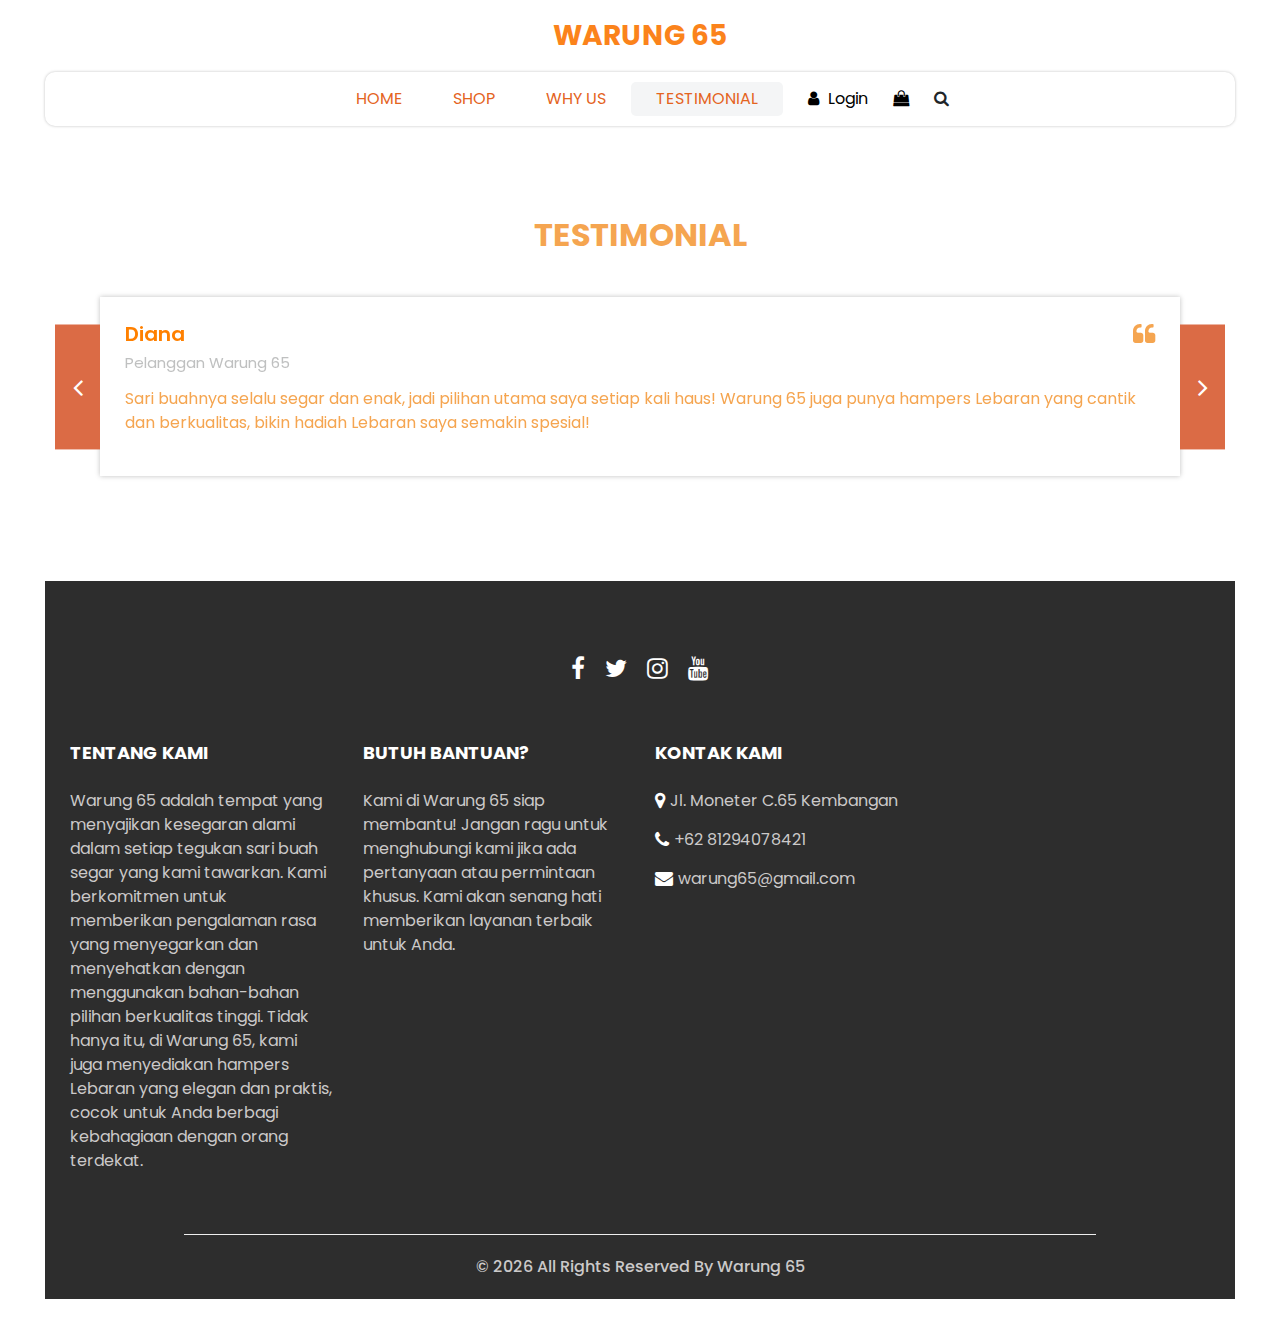
<file: testimonial.html>
<!DOCTYPE html>
<html>

<head>
  <!-- Basic -->
  <meta charset="utf-8" />
  <meta http-equiv="X-UA-Compatible" content="IE=edge" />
  <!-- Mobile Metas -->
  <meta name="viewport" content="width=device-width, initial-scale=1, shrink-to-fit=no" />
  <!-- Site Metas -->
  <meta name="keywords" content="" />
  <meta name="description" content="" />
  <meta name="author" content="" />
  <link rel="shortcut icon" href="images/logo warung.png" type="image/x-icon">

  <title>
    Warung 65
  </title>

  <!-- slider stylesheet -->
  <link rel="stylesheet" type="text/css" href="https://cdnjs.cloudflare.com/ajax/libs/OwlCarousel2/2.3.4/assets/owl.carousel.min.css" />

  <!-- bootstrap core css -->
  <link rel="stylesheet" type="text/css" href="css/bootstrap.css" />

  <!-- Custom styles for this template -->
  <link href="css/style.css" rel="stylesheet" />
  <!-- responsive style -->
  <link href="css/responsive.css" rel="stylesheet" />
</head>

<body>
  <div class="hero_area">
    <!-- header section strats -->
    <header class="header_section">
      <nav class="navbar navbar-expand-lg custom_nav-container ">
        <a class="navbar-brand" href="index.html">
          <span>
            Warung 65
          </span>
        </a>
        <button class="navbar-toggler" type="button" data-toggle="collapse" data-target="#navbarSupportedContent" aria-controls="navbarSupportedContent" aria-expanded="false" aria-label="Toggle navigation">
          <span class=""></span>
        </button>

        <div class="collapse navbar-collapse innerpage_navbar" id="navbarSupportedContent">
          <ul class="navbar-nav  ">
            <li class="nav-item ">
              <a class="nav-link" href="index.html">Home <span class="sr-only">(current)</span></a>
            </li>
            <li class="nav-item">
              <a class="nav-link" href="shop.html">
                Shop
              </a>
            </li>
            <li class="nav-item">
              <a class="nav-link" href="why.html">
                Why Us
              </a>
            </li>
            <li class="nav-item active">
              <a class="nav-link" href="testimonial.html">
                Testimonial
              </a>
            </li>
            </li>
          </ul>
          <div class="user_option">
            <a href="">
              <i class="fa fa-user" aria-hidden="true"></i>
              <span>
                Login
              </span>
            </a>
            <a href="">
              <i class="fa fa-shopping-bag" aria-hidden="true"></i>
            </a>
            <form class="form-inline ">
              <button class="btn nav_search-btn" type="submit">
                <i class="fa fa-search" aria-hidden="true"></i>
              </button>
            </form>
          </div>
        </div>
      </nav>
    </header>
    <!-- end header section -->

  </div>
  <!-- end hero area -->

  <!-- client section -->
  <section class="client_section layout_padding">
    <div class="container">
      <div class="heading_container heading_center">
        <h2>
          Testimonial
        </h2>
      </div>
    </div>
    <div class="container px-0">
      <div id="customCarousel2" class="carousel  carousel-fade" data-ride="carousel">
        <div class="carousel-inner">
          <div class="carousel-item active">
            <div class="box">
              <div class="client_info">
                <div class="client_name">
                  <h5>
                    Diana
                  </h5>
                  <h6>
                    Pelanggan Warung 65
                  </h6>
                </div>
                <i class="fa fa-quote-left" aria-hidden="true"></i>
              </div>
              <p>
                Sari buahnya selalu segar dan enak, jadi pilihan utama saya setiap kali haus! Warung 65 juga punya hampers Lebaran yang cantik dan berkualitas, bikin hadiah Lebaran saya semakin spesial!
              </p>
            </div>
          </div>
          <div class="carousel-item">
            <div class="box">
              <div class="client_info">
                <div class="client_name">
                  <h5>
                    Andi
                  </h5>
                  <h6>
                    Pelanggan Warung 65
                  </h6>
                </div>
                <i class="fa fa-quote-left" aria-hidden="true"></i>
              </div>
              <p>
                Saya suka banget dengan variasi sari buah di Warung 65, rasanya selalu alami dan menyegarkan. Hampers Lebarannya juga keren, sangat cocok untuk diberikan kepada keluarga dan teman-teman!
              </p>
            </div>
          </div>
          <div class="carousel-item">
            <div class="box">
              <div class="client_info">
                <div class="client_name">
                  <h5>
                    Rina
                  </h5>
                  <h6>
                    Pelanggan Warung 65
                  </h6>
                </div>
                <i class="fa fa-quote-left" aria-hidden="true"></i>
              </div>
              <p>
                Warung 65 selalu jadi tempat yang pas untuk menikmati minuman segar. Selain itu, hampers Lebaran mereka juga sangat elegan dan berisi produk berkualitas. Benar-benar memuaskan!
              </p>
            </div>
          </div>
        </div>
        <div class="carousel_btn-box">
          <a class="carousel-control-prev" href="#customCarousel2" role="button" data-slide="prev">
            <i class="fa fa-angle-left" aria-hidden="true"></i>
            <span class="sr-only">Previous</span>
          </a>
          <a class="carousel-control-next" href="#customCarousel2" role="button" data-slide="next">
            <i class="fa fa-angle-right" aria-hidden="true"></i>
            <span class="sr-only">Next</span>
          </a>
        </div>
      </div>
    </div>
  </section>
  <!-- end client section -->

  <!-- info section -->

  <section class="info_section  layout_padding2-top">
    <div class="social_container">
      <div class="social_box">
        <a href="">
          <i class="fa fa-facebook" aria-hidden="true"></i>
        </a>
        <a href="">
          <i class="fa fa-twitter" aria-hidden="true"></i>
        </a>
        <a href="">
          <i class="fa fa-instagram" aria-hidden="true"></i>
        </a>
        <a href="">
          <i class="fa fa-youtube" aria-hidden="true"></i>
        </a>
      </div>
    </div>
    <div class="info_container ">
      <div class="container">
        <div class="row">
          <div class="col-md-6 col-lg-3">
            <h6>
              TENTANG KAMI
            </h6>
            <p>
              Warung 65 adalah tempat yang menyajikan kesegaran alami dalam setiap tegukan sari buah segar yang kami tawarkan. Kami berkomitmen untuk memberikan pengalaman rasa yang menyegarkan dan menyehatkan dengan menggunakan bahan-bahan pilihan berkualitas tinggi. Tidak hanya itu, di Warung 65, kami juga menyediakan hampers Lebaran yang elegan dan praktis, cocok untuk Anda berbagi kebahagiaan dengan orang terdekat. 
            </p>
          </div>
          <br>
          <div class="col-md-6 col-lg-3">
            <h6>
              BUTUH BANTUAN?
            </h6>
            <p>
              Kami di Warung 65 siap membantu! Jangan ragu untuk menghubungi kami jika ada pertanyaan atau permintaan khusus. Kami akan senang hati memberikan layanan terbaik untuk Anda.
            </p>
          </div>
          <div class="col-md-6 col-lg-3">
            <h6>
              KONTAK KAMI
            </h6>
            <div class="info_link-box">
              <a href="">
                <i class="fa fa-map-marker" aria-hidden="true"></i>
                <span> Jl. Moneter C.65 Kembangan </span>
              </a>
              <a href="">
                <i class="fa fa-phone" aria-hidden="true"></i>
                <span>+62 81294078421</span>
              </a>
              <a href="">
                <i class="fa fa-envelope" aria-hidden="true"></i>
                <span> warung65@gmail.com</span>
              </a>
            </div>
          </div>
        </div>
      </div>
    </div>
    <!-- footer section -->
    <footer class=" footer_section">
      <div class="container">
        <p>
          &copy; <span id="displayYear"></span> All Rights Reserved By
          <a href="https://html.design/">Warung 65</a>
        </p>
      </div>
    </footer>
    <!-- footer section -->

  </section>

  <!-- end info section -->


  <script src="js/jquery-3.4.1.min.js"></script>
  <script src="js/bootstrap.js"></script>
  <script src="https://cdnjs.cloudflare.com/ajax/libs/OwlCarousel2/2.3.4/owl.carousel.min.js">
  </script>
  <script src="js/custom.js"></script>

</body>

</html>
</file>
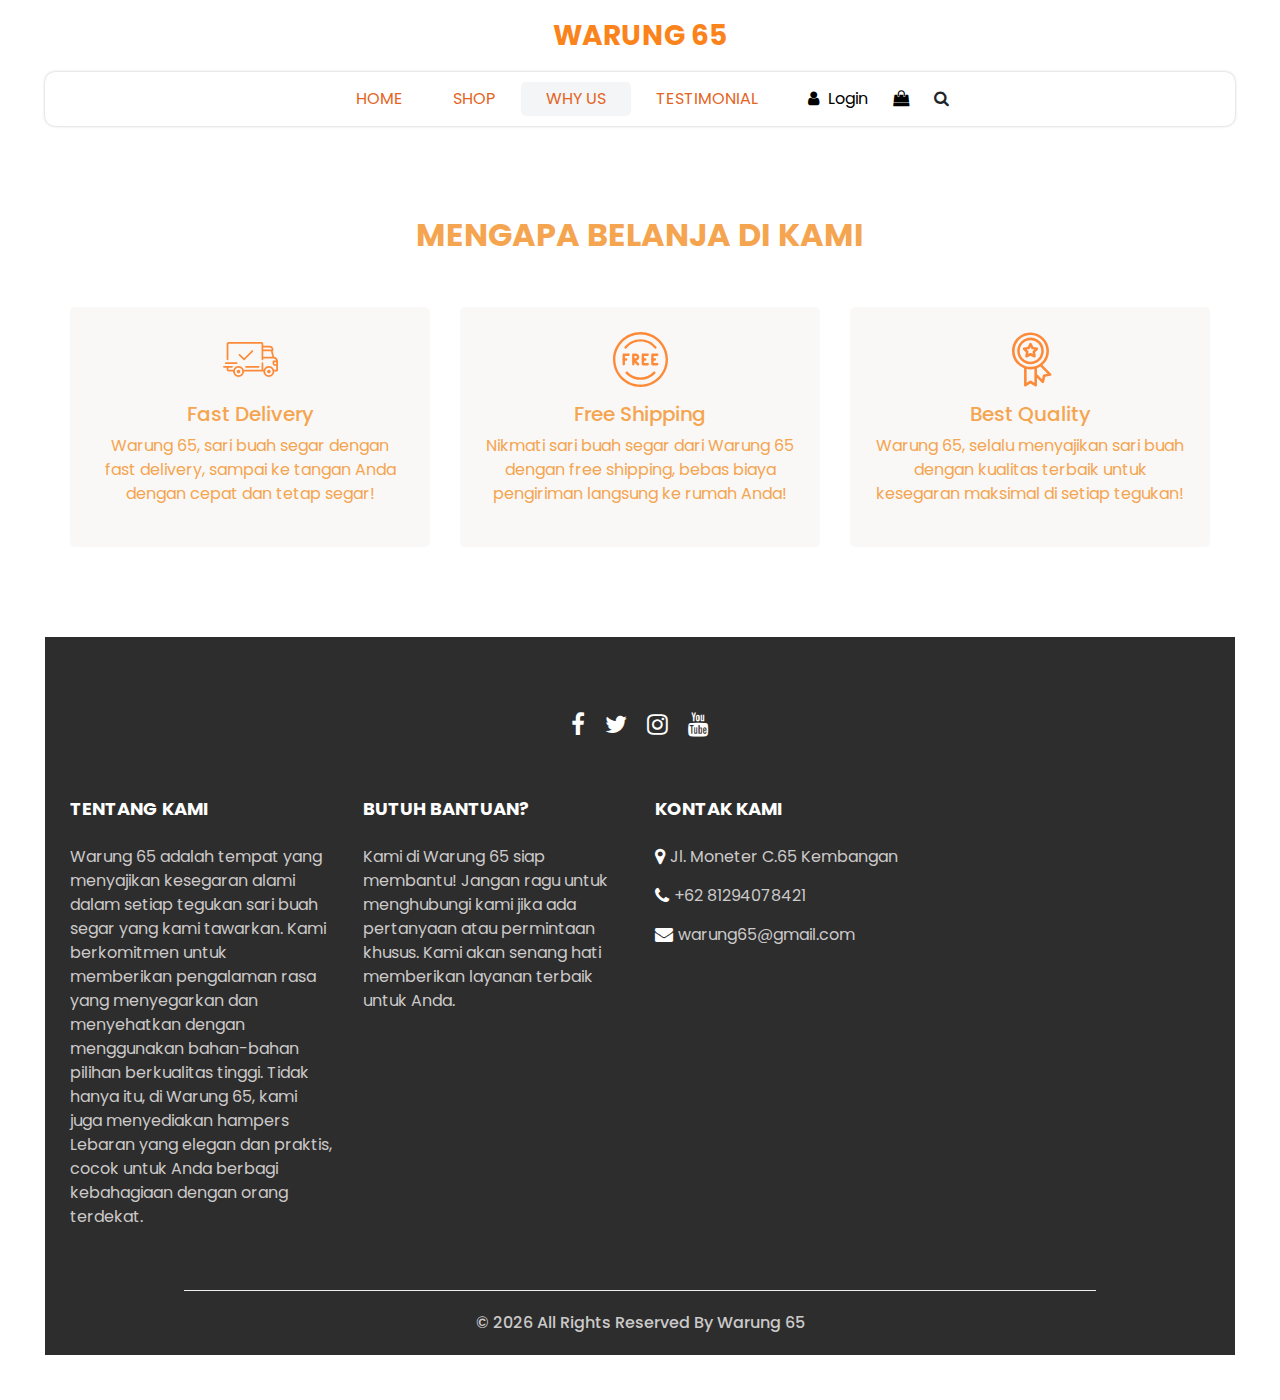
<file: why.html>
<!DOCTYPE html>
<html>

<head>
  <!-- Basic -->
  <meta charset="utf-8" />
  <meta http-equiv="X-UA-Compatible" content="IE=edge" />
  <!-- Mobile Metas -->
  <meta name="viewport" content="width=device-width, initial-scale=1, shrink-to-fit=no" />
  <!-- Site Metas -->
  <meta name="keywords" content="" />
  <meta name="description" content="" />
  <meta name="author" content="" />
  <link rel="shortcut icon" href="images/logo warung.png" type="image/x-icon">

  <title>
    Warung 65
  </title>

  <!-- slider stylesheet -->
  <link rel="stylesheet" type="text/css" href="https://cdnjs.cloudflare.com/ajax/libs/OwlCarousel2/2.3.4/assets/owl.carousel.min.css" />

  <!-- bootstrap core css -->
  <link rel="stylesheet" type="text/css" href="css/bootstrap.css" />

  <!-- Custom styles for this template -->
  <link href="css/style.css" rel="stylesheet" />
  <!-- responsive style -->
  <link href="css/responsive.css" rel="stylesheet" />
</head>

<body>
  <div class="hero_area">
    <!-- header section strats -->
    <header class="header_section">
      <nav class="navbar navbar-expand-lg custom_nav-container ">
        <a class="navbar-brand" href="index.html">
          <span>
            Warung 65
          </span>
        </a>
        <button class="navbar-toggler" type="button" data-toggle="collapse" data-target="#navbarSupportedContent" aria-controls="navbarSupportedContent" aria-expanded="false" aria-label="Toggle navigation">
          <span class=""></span>
        </button>

        <div class="collapse navbar-collapse innerpage_navbar" id="navbarSupportedContent">
          <ul class="navbar-nav  ">
            <li class="nav-item ">
              <a class="nav-link" href="index.html">Home <span class="sr-only">(current)</span></a>
            </li>
            <li class="nav-item">
              <a class="nav-link" href="shop.html">
                Shop
              </a>
            </li>
            <li class="nav-item active">
              <a class="nav-link" href="why.html">
                Why Us
              </a>
            </li>
            <li class="nav-item">
              <a class="nav-link" href="testimonial.html">
                Testimonial
              </a>
            </li>
            </li>
          </ul>
          <div class="user_option">
            <a href="">
              <i class="fa fa-user" aria-hidden="true"></i>
              <span>
                Login
              </span>
            </a>
            <a href="">
              <i class="fa fa-shopping-bag" aria-hidden="true"></i>
            </a>
            <form class="form-inline ">
              <button class="btn nav_search-btn" type="submit">
                <i class="fa fa-search" aria-hidden="true"></i>
              </button>
            </form>
          </div>
        </div>
      </nav>
    </header>
    <!-- end header section -->

  </div>
  <!-- end hero area -->

  <!-- why section -->

  <section class="why_section layout_padding">
    <div class="container">
      <div class="heading_container heading_center">
        <h2>
          Mengapa Belanja di Kami
        </h2>
      </div>
      <div class="row">
        <div class="col-md-4">
          <div class="box ">
            <div class="img-box">
              <svg version="1.1" id="Layer_1" xmlns="http://www.w3.org/2000/svg" xmlns:xlink="http://www.w3.org/1999/xlink" x="0px" y="0px" viewBox="0 0 512 512" style="enable-background:new 0 0 512 512;" xml:space="preserve">
                <g>
                  <g>
                    <path d="M476.158,231.363l-13.259-53.035c3.625-0.77,6.345-3.986,6.345-7.839v-8.551c0-18.566-15.105-33.67-33.67-33.67h-60.392
                 V110.63c0-9.136-7.432-16.568-16.568-16.568H50.772c-9.136,0-16.568,7.432-16.568,16.568V256c0,4.427,3.589,8.017,8.017,8.017
                 c4.427,0,8.017-3.589,8.017-8.017V110.63c0-0.295,0.239-0.534,0.534-0.534h307.841c0.295,0,0.534,0.239,0.534,0.534v145.372
                 c0,4.427,3.589,8.017,8.017,8.017c4.427,0,8.017-3.589,8.017-8.017v-9.088h94.569c0.008,0,0.014,0.002,0.021,0.002
                 c0.008,0,0.015-0.001,0.022-0.001c11.637,0.008,21.518,7.646,24.912,18.171h-24.928c-4.427,0-8.017,3.589-8.017,8.017v17.102
                 c0,13.851,11.268,25.119,25.119,25.119h9.086v35.273h-20.962c-6.886-19.883-25.787-34.205-47.982-34.205
                 s-41.097,14.322-47.982,34.205h-3.86v-60.393c0-4.427-3.589-8.017-8.017-8.017c-4.427,0-8.017,3.589-8.017,8.017v60.391H192.817
                 c-6.886-19.883-25.787-34.205-47.982-34.205s-41.097,14.322-47.982,34.205H50.772c-0.295,0-0.534-0.239-0.534-0.534v-17.637
                 h34.739c4.427,0,8.017-3.589,8.017-8.017s-3.589-8.017-8.017-8.017H8.017c-4.427,0-8.017,3.589-8.017,8.017
                 s3.589,8.017,8.017,8.017h26.188v17.637c0,9.136,7.432,16.568,16.568,16.568h43.304c-0.002,0.178-0.014,0.355-0.014,0.534
                 c0,27.996,22.777,50.772,50.772,50.772s50.772-22.776,50.772-50.772c0-0.18-0.012-0.356-0.014-0.534h180.67
                 c-0.002,0.178-0.014,0.355-0.014,0.534c0,27.996,22.777,50.772,50.772,50.772c27.995,0,50.772-22.776,50.772-50.772
                 c0-0.18-0.012-0.356-0.014-0.534h26.203c4.427,0,8.017-3.589,8.017-8.017v-85.511C512,251.989,496.423,234.448,476.158,231.363z
                  M375.182,144.301h60.392c9.725,0,17.637,7.912,17.637,17.637v0.534h-78.029V144.301z M375.182,230.881v-52.376h71.235
                 l13.094,52.376H375.182z M144.835,401.904c-19.155,0-34.739-15.583-34.739-34.739s15.584-34.739,34.739-34.739
                 c19.155,0,34.739,15.583,34.739,34.739S163.99,401.904,144.835,401.904z M427.023,401.904c-19.155,0-34.739-15.583-34.739-34.739
                 s15.584-34.739,34.739-34.739c19.155,0,34.739,15.583,34.739,34.739S446.178,401.904,427.023,401.904z M495.967,299.29h-9.086
                 c-5.01,0-9.086-4.076-9.086-9.086v-9.086h18.171V299.29z" />
                  </g>
                </g>
                <g>
                  <g>
                    <path d="M144.835,350.597c-9.136,0-16.568,7.432-16.568,16.568c0,9.136,7.432,16.568,16.568,16.568
                 c9.136,0,16.568-7.432,16.568-16.568C161.403,358.029,153.971,350.597,144.835,350.597z" />
                  </g>
                </g>
                <g>
                  <g>
                    <path d="M427.023,350.597c-9.136,0-16.568,7.432-16.568,16.568c0,9.136,7.432,16.568,16.568,16.568
                 c9.136,0,16.568-7.432,16.568-16.568C443.591,358.029,436.159,350.597,427.023,350.597z" />
                  </g>
                </g>
                <g>
                  <g>
                    <path d="M332.96,316.393H213.244c-4.427,0-8.017,3.589-8.017,8.017s3.589,8.017,8.017,8.017H332.96
                 c4.427,0,8.017-3.589,8.017-8.017S337.388,316.393,332.96,316.393z" />
                  </g>
                </g>
                <g>
                  <g>
                    <path d="M127.733,282.188H25.119c-4.427,0-8.017,3.589-8.017,8.017s3.589,8.017,8.017,8.017h102.614
                 c4.427,0,8.017-3.589,8.017-8.017S132.16,282.188,127.733,282.188z" />
                  </g>
                </g>
                <g>
                  <g>
                    <path d="M278.771,173.37c-3.13-3.13-8.207-3.13-11.337,0.001l-71.292,71.291l-37.087-37.087c-3.131-3.131-8.207-3.131-11.337,0
                 c-3.131,3.131-3.131,8.206,0,11.337l42.756,42.756c1.565,1.566,3.617,2.348,5.668,2.348s4.104-0.782,5.668-2.348l76.96-76.96
                 C281.901,181.576,281.901,176.501,278.771,173.37z" />
                  </g>
                </g>
                <g>
                </g>
                <g>
                </g>
                <g>
                </g>
                <g>
                </g>
                <g>
                </g>
                <g>
                </g>
                <g>
                </g>
                <g>
                </g>
                <g>
                </g>
                <g>
                </g>
                <g>
                </g>
                <g>
                </g>
                <g>
                </g>
                <g>
                </g>
                <g>
                </g>
              </svg>
            </div>
            <div class="detail-box">
              <h5>
                Fast Delivery
              </h5>
              <p>
                Warung 65, sari buah segar dengan fast delivery, sampai ke tangan Anda dengan cepat dan tetap segar!
              </p>
            </div>
          </div>
        </div>
        <div class="col-md-4">
          <div class="box ">
            <div class="img-box">
              <svg version="1.1" id="Capa_1" xmlns="http://www.w3.org/2000/svg" xmlns:xlink="http://www.w3.org/1999/xlink" x="0px" y="0px" viewBox="0 0 490.667 490.667" style="enable-background:new 0 0 490.667 490.667;" xml:space="preserve">
                <g>
                  <g>
                    <path d="M138.667,192H96c-5.888,0-10.667,4.779-10.667,10.667V288c0,5.888,4.779,10.667,10.667,10.667s10.667-4.779,10.667-10.667
                 v-74.667h32c5.888,0,10.667-4.779,10.667-10.667S144.555,192,138.667,192z" />
                  </g>
                </g>
                <g>
                  <g>
                    <path d="M117.333,234.667H96c-5.888,0-10.667,4.779-10.667,10.667S90.112,256,96,256h21.333c5.888,0,10.667-4.779,10.667-10.667
                 S123.221,234.667,117.333,234.667z" />
                  </g>
                </g>
                <g>
                  <g>
                    <path d="M245.333,0C110.059,0,0,110.059,0,245.333s110.059,245.333,245.333,245.333s245.333-110.059,245.333-245.333
                 S380.608,0,245.333,0z M245.333,469.333c-123.52,0-224-100.48-224-224s100.48-224,224-224s224,100.48,224,224
                 S368.853,469.333,245.333,469.333z" />
                  </g>
                </g>
                <g>
                  <g>
                    <path d="M386.752,131.989C352.085,88.789,300.544,64,245.333,64s-106.752,24.789-141.419,67.989
                 c-3.691,4.587-2.965,11.307,1.643,14.997c4.587,3.691,11.307,2.965,14.976-1.643c30.613-38.144,76.096-60.011,124.8-60.011
                 s94.187,21.867,124.779,60.011c2.112,2.624,5.205,3.989,8.32,3.989c2.368,0,4.715-0.768,6.677-2.347
                 C389.717,143.296,390.443,136.576,386.752,131.989z" />
                  </g>
                </g>
                <g>
                  <g>
                    <path d="M376.405,354.923c-4.224-4.032-11.008-3.861-15.061,0.405c-30.613,32.235-71.808,50.005-116.011,50.005
                 s-85.397-17.771-115.989-50.005c-4.032-4.309-10.816-4.437-15.061-0.405c-4.309,4.053-4.459,10.816-0.405,15.083
                 c34.667,36.544,81.344,56.661,131.456,56.661s96.789-20.117,131.477-56.661C380.864,365.739,380.693,358.976,376.405,354.923z" />
                  </g>
                </g>
                <g>
                  <g>
                    <path d="M206.805,255.723c15.701-2.027,27.861-15.488,27.861-31.723c0-17.643-14.357-32-32-32h-21.333
                 c-5.888,0-10.667,4.779-10.667,10.667v42.581c0,0.043,0,0.107,0,0.149V288c0,5.888,4.779,10.667,10.667,10.667
                 S192,293.888,192,288v-16.917l24.448,24.469c2.091,2.069,4.821,3.115,7.552,3.115c2.731,0,5.461-1.045,7.531-3.136
                 c4.16-4.16,4.16-10.923,0-15.083L206.805,255.723z M192,234.667v-21.333h10.667c5.867,0,10.667,4.779,10.667,10.667
                 s-4.8,10.667-10.667,10.667H192z" />
                  </g>
                </g>
                <g>
                  <g>
                    <path d="M309.333,277.333h-32v-64h32c5.888,0,10.667-4.779,10.667-10.667S315.221,192,309.333,192h-42.667
                 c-5.888,0-10.667,4.779-10.667,10.667V288c0,5.888,4.779,10.667,10.667,10.667h42.667c5.888,0,10.667-4.779,10.667-10.667
                 S315.221,277.333,309.333,277.333z" />
                  </g>
                </g>
                <g>
                  <g>
                    <path d="M288,234.667h-21.333c-5.888,0-10.667,4.779-10.667,10.667S260.779,256,266.667,256H288
                 c5.888,0,10.667-4.779,10.667-10.667S293.888,234.667,288,234.667z" />
                  </g>
                </g>
                <g>
                  <g>
                    <path d="M394.667,277.333h-32v-64h32c5.888,0,10.667-4.779,10.667-10.667S400.555,192,394.667,192H352
                 c-5.888,0-10.667,4.779-10.667,10.667V288c0,5.888,4.779,10.667,10.667,10.667h42.667c5.888,0,10.667-4.779,10.667-10.667
                 S400.555,277.333,394.667,277.333z" />
                  </g>
                </g>
                <g>
                  <g>
                    <path d="M373.333,234.667H352c-5.888,0-10.667,4.779-10.667,10.667S346.112,256,352,256h21.333
                 c5.888,0,10.667-4.779,10.667-10.667S379.221,234.667,373.333,234.667z" />
                  </g>
                </g>
                <g>
                </g>
                <g>
                </g>
                <g>
                </g>
                <g>
                </g>
                <g>
                </g>
                <g>
                </g>
                <g>
                </g>
                <g>
                </g>
                <g>
                </g>
                <g>
                </g>
                <g>
                </g>
                <g>
                </g>
                <g>
                </g>
                <g>
                </g>
                <g>
                </g>
              </svg>
            </div>
            <div class="detail-box">
              <h5>
                Free Shipping
              </h5>
              <p>
                Nikmati sari buah segar dari Warung 65 dengan free shipping, bebas biaya pengiriman langsung ke rumah Anda!
              </p>
            </div>
          </div>
        </div>
        <div class="col-md-4">
          <div class="box ">
            <div class="img-box">
              <svg id="_30_Premium" height="512" viewBox="0 0 512 512" width="512" xmlns="http://www.w3.org/2000/svg" data-name="30_Premium">
                <g id="filled">
                  <path d="m252.92 300h3.08a124.245 124.245 0 1 0 -4.49-.09c.075.009.15.023.226.03.394.039.789.06 1.184.06zm-96.92-124a100 100 0 1 1 100 100 100.113 100.113 0 0 1 -100-100z" />
                  <path d="m447.445 387.635-80.4-80.4a171.682 171.682 0 0 0 60.955-131.235c0-94.841-77.159-172-172-172s-172 77.159-172 172c0 73.747 46.657 136.794 112 161.2v158.8c-.3 9.289 11.094 15.384 18.656 9.984l41.344-27.562 41.344 27.562c7.574 5.4 18.949-.7 18.656-9.984v-70.109l46.6 46.594c6.395 6.789 18.712 3.025 20.253-6.132l9.74-48.724 48.725-9.742c9.163-1.531 12.904-13.893 6.127-20.252zm-339.445-211.635c0-81.607 66.393-148 148-148s148 66.393 148 148-66.393 148-148 148-148-66.393-148-148zm154.656 278.016a12 12 0 0 0 -13.312 0l-29.344 19.562v-129.378a172.338 172.338 0 0 0 72 0v129.38zm117.381-58.353a12 12 0 0 0 -9.415 9.415l-6.913 34.58-47.709-47.709v-54.749a171.469 171.469 0 0 0 31.467-15.6l67.151 67.152z" />
                  <path d="m287.62 236.985c8.349 4.694 19.251-3.212 17.367-12.618l-5.841-35.145 25.384-25c7.049-6.5 2.89-19.3-6.634-20.415l-35.23-5.306-15.933-31.867c-4.009-8.713-17.457-8.711-21.466 0l-15.933 31.866-35.23 5.306c-9.526 1.119-13.681 13.911-6.634 20.415l25.384 25-5.841 35.145c-1.879 9.406 9 17.31 17.367 12.618l31.62-16.414zm-53-32.359 2.928-17.615a12 12 0 0 0 -3.417-10.516l-12.721-12.531 17.658-2.66a12 12 0 0 0 8.947-6.5l7.985-15.971 7.985 15.972a12 12 0 0 0 8.947 6.5l17.658 2.66-12.723 12.535a12 12 0 0 0 -3.417 10.516l2.928 17.615-15.849-8.231a12 12 0 0 0 -11.058 0z" />
                </g>
              </svg>
            </div>
            <div class="detail-box">
              <h5>
                Best Quality
              </h5>
              <p>
                Warung 65, selalu menyajikan sari buah dengan kualitas terbaik untuk kesegaran maksimal di setiap tegukan!
              </p>
            </div>
          </div>
        </div>
      </div>
    </div>
  </section>

  <!-- end why section -->

  <!-- info section -->

  <section class="info_section  layout_padding2-top">
    <div class="social_container">
      <div class="social_box">
        <a href="">
          <i class="fa fa-facebook" aria-hidden="true"></i>
        </a>
        <a href="">
          <i class="fa fa-twitter" aria-hidden="true"></i>
        </a>
        <a href="">
          <i class="fa fa-instagram" aria-hidden="true"></i>
        </a>
        <a href="">
          <i class="fa fa-youtube" aria-hidden="true"></i>
        </a>
      </div>
    </div>
    <div class="info_container ">
      <div class="container">
        <div class="row">
          <div class="col-md-6 col-lg-3">
            <h6>
              TENTANG KAMI
            </h6>
            <p>
              Warung 65 adalah tempat yang menyajikan kesegaran alami dalam setiap tegukan sari buah segar yang kami tawarkan. Kami berkomitmen untuk memberikan pengalaman rasa yang menyegarkan dan menyehatkan dengan menggunakan bahan-bahan pilihan berkualitas tinggi. Tidak hanya itu, di Warung 65, kami juga menyediakan hampers Lebaran yang elegan dan praktis, cocok untuk Anda berbagi kebahagiaan dengan orang terdekat. 
            </p>
          </div>
          <br>
          <div class="col-md-6 col-lg-3">
            <h6>
              BUTUH BANTUAN?
            </h6>
            <p>
              Kami di Warung 65 siap membantu! Jangan ragu untuk menghubungi kami jika ada pertanyaan atau permintaan khusus. Kami akan senang hati memberikan layanan terbaik untuk Anda.
            </p>
          </div>
          <div class="col-md-6 col-lg-3">
            <h6>
              KONTAK KAMI
            </h6>
            <div class="info_link-box">
              <a href="">
                <i class="fa fa-map-marker" aria-hidden="true"></i>
                <span> Jl. Moneter C.65 Kembangan </span>
              </a>
              <a href="">
                <i class="fa fa-phone" aria-hidden="true"></i>
                <span>+62 81294078421</span>
              </a>
              <a href="">
                <i class="fa fa-envelope" aria-hidden="true"></i>
                <span> warung65@gmail.com</span>
              </a>
            </div>
          </div>
        </div>
      </div>
    </div>
    <!-- footer section -->
    <footer class=" footer_section">
      <div class="container">
        <p>
          &copy; <span id="displayYear"></span> All Rights Reserved By
          <a href="https://html.design/">Warung 65</a>
        </p>
      </div>
    </footer>
    <!-- footer section -->

  </section>

  <!-- end info section -->


  <script src="js/jquery-3.4.1.min.js"></script>
  <script src="js/bootstrap.js"></script>
  <script src="https://cdnjs.cloudflare.com/ajax/libs/OwlCarousel2/2.3.4/owl.carousel.min.js">
  </script>
  <script src="js/custom.js"></script>

</body>

</html>
</file>
<file: css/responsive.css>
@media (max-width: 1120px) {
    .saving_section .detail-box {
        padding: 0;
    }
}

@media (max-width: 992px) {
    .user_option {
        justify-content: center;
        margin-left: 0;
        margin-top: 10px;

    }

    .custom_nav-container {
        flex-direction: row;
    }

    .custom_nav-container .navbar-nav {
        align-items: center;
    }

    #navbarSupportedContent .navbar-nav .nav-link {
        margin: 5px 0;
    }

    .slider_section .detail-box {
        padding-left: 0;
    }

    .slider_section .detail-box h1 {
        font-size: 3rem;
    }

    .slider_section .img-box {
        padding: 0;
    }

    .saving_section .row {
        flex-direction: column-reverse;
    }

    .saving_section .detail-box {

        margin-bottom: 30px;
    }

    .client_section .box {
        margin: 15px 25px;
    }

    .client_section .carousel_btn-box {
        display: flex;
        justify-content: center;
        margin-top: 45px;
    }

    .client_section .carousel-control-prev,
    .client_section .carousel-control-next {
        position: unset;
        margin: 0 2.5px;
        width: 45px;
        height: 45px;
    }
}

@media (max-width: 768px) {
    .hero_area {
        padding: 0 25px;
    }

    .slider_section .img-box {
        margin-bottom: 45px;
    }

    .saving_section,
    .gift_section {
        padding-left: 25px;
        padding-right: 25px;
    }

    .gift_section .box {
        padding: 45px 0;
    }

    .gift_section .img-box {
        padding: 0 15px;
        margin-bottom: 45px;
    }

    .info_section .row>div {
        text-align: center;
        display: flex;
        flex-direction: column;
        align-items: center;

    }

    .info_section {
        margin: 0 25px 25px;
    }


}

@media (max-width: 576px) {
    .contact_section {
        padding-left: 25px;
        padding-right: 25px;
    }
}

@media (max-width: 480px) {

    .saving_section .detail-box,
    .gift_section .detail-box {
        padding: 0 5px;
    }
}

@media (max-width: 420px) {}

@media (max-width: 376px) {}

@media (min-width: 1200px) {
    .container {
        max-width: 1170px;
    }
}
</file>
<file: css/style.css>
@import url("https://fonts.googleapis.com/css2?family=Poppins:wght@300;400;500;600;700&display=swap");
@import url("font-awesome.min.css");
body {
  font-family: "poppins", sans-serif;
  color: #f5a550;
  background-color: #ffffff;
}

.layout_padding {
  padding-top: 90px;
  padding-bottom: 90px;
}

.layout_padding2 {
  padding-top: 45px;
  padding-bottom: 45px;
}

.layout_padding2-top {
  padding-top: 45px;
}

.layout_padding2-bottom {
  padding-bottom: 45px;
}

.layout_padding-top {
  padding-top: 90px;
}

.layout_padding-bottom {
  padding-bottom: 90px;
}

.heading_container {
  display: -webkit-box;
  display: -ms-flexbox;
  display: flex;
  -webkit-box-orient: vertical;
  -webkit-box-direction: normal;
      -ms-flex-direction: column;
          flex-direction: column;
}

.heading_container h2 {
  text-transform: uppercase;
  font-weight: bold;
}

.heading_container h2 span {
  color: #ea9c60;
}

.heading_container.heading_center {
  -webkit-box-align: center;
      -ms-flex-align: center;
          align-items: center;
  text-align: center;
}

/*header section*/
.hero_area {
  padding: 0 45px;
}

.hero_area.sub_pages {
  height: auto;
}

#navbarSupportedContent {
  width: 100%;
  background-color: #f9ece6;
  -webkit-box-pack: center;
      -ms-flex-pack: center;
          justify-content: center;
  padding: 10px 0;
  border-radius: 15px 15px 0 0;
}

#navbarSupportedContent.innerpage_navbar {
  background-color: white;
  border-radius: 10px;
  -webkit-box-shadow: 0 0 3px 0 rgba(0, 0, 0, 0.25);
          box-shadow: 0 0 3px 0 rgba(0, 0, 0, 0.25);
}

#navbarSupportedContent.innerpage_navbar .nav-item.active .nav-link {
  background-color: #f4f5f6;
}

#navbarSupportedContent .navbar-nav .nav-link {
  padding: 5px 25px;
  color: #e4641e;
  text-align: center;
  text-transform: uppercase;
  border-radius: 5px;
}

#navbarSupportedContent .nav-item.active .nav-link {
  background-color: #ffffff;
}

a,
a:hover,
a:focus {
  text-decoration: none;
}

a:hover,
a:focus {
  color: initial;
}

.btn,
.btn:focus {
  outline: none !important;
  -webkit-box-shadow: none;
          box-shadow: none;
}

.navbar-brand {
  margin: 15px 0;
  padding: 0;
}

.navbar-brand span {
  font-size: 28px;
  font-weight: bold;
  color: #fb831b;
  text-transform: uppercase;
  margin: 0;
  padding: 0;
}

.custom_nav-container .nav_search-btn {
  padding: 0;
  border: none;
}

.custom_nav-container {
  z-index: 99999;
  padding: 0;
  -webkit-box-orient: vertical;
  -webkit-box-direction: normal;
      -ms-flex-direction: column;
          flex-direction: column;
  -webkit-box-align: center;
      -ms-flex-align: center;
          align-items: center;
}

.custom_nav-container .navbar-toggler {
  outline: none;
}

.custom_nav-container .navbar-toggler {
  outline: none;
}

.custom_nav-container .navbar-toggler {
  padding: 0;
  width: 37px;
  height: 42px;
  -webkit-transition: all .3s;
  transition: all .3s;
}

.custom_nav-container .navbar-toggler span {
  display: block;
  width: 35px;
  height: 4px;
  background-color: #000000;
  margin: 7px 0;
  -webkit-transition: all 0.3s;
  transition: all 0.3s;
  position: relative;
  border-radius: 5px;
  -webkit-transition: all .3s;
  transition: all .3s;
}

.custom_nav-container .navbar-toggler span::before, .custom_nav-container .navbar-toggler span::after {
  content: "";
  position: absolute;
  left: 0;
  height: 100%;
  width: 100%;
  background-color: #000000;
  top: -10px;
  border-radius: 5px;
  -webkit-transition: all .3s;
  transition: all .3s;
}

.custom_nav-container .navbar-toggler span::after {
  top: 10px;
}

.custom_nav-container .navbar-toggler[aria-expanded="true"] {
  -webkit-transform: rotate(360deg);
          transform: rotate(360deg);
}

.custom_nav-container .navbar-toggler[aria-expanded="true"] span {
  -webkit-transform: rotate(45deg);
          transform: rotate(45deg);
}

.custom_nav-container .navbar-toggler[aria-expanded="true"] span::before, .custom_nav-container .navbar-toggler[aria-expanded="true"] span::after {
  -webkit-transform: rotate(90deg);
          transform: rotate(90deg);
  top: 0;
}

.user_option {
  display: -webkit-box;
  display: -ms-flexbox;
  display: flex;
  -webkit-box-align: center;
      -ms-flex-align: center;
          align-items: center;
  margin-left: 25px;
}

.user_option a {
  margin-right: 25px;
  color: #000000;
}

.user_option a span {
  margin-left: 5px;
}

/*end header section*/
.slider_section .slider_container {
  color: #fefefe;
  background-color: #000000;
  background-color: #f4d1b1;
  padding: 25px;
  border-radius: 0 0 15px 15px;
}

.slider_section .row {
  -webkit-box-align: center;
      -ms-flex-align: center;
          align-items: center;
}

.slider_section .img-box {
  display: -webkit-box;
  display: -ms-flexbox;
  display: flex;
  -webkit-box-pack: center;
      -ms-flex-pack: center;
          justify-content: center;
  padding: 45px;
}

.slider_section .img-box img {
  width: 275px;
}

.slider_section .detail-box {
  padding-left: 45px;
  margin: 45px 0;
}

.slider_section .detail-box h1 {
  font-weight: bold;
  font-size: 3.5rem;
  margin-bottom: 10px;
}

.slider_section .detail-box a {
  display: inline-block;
  padding: 10px 40px;
  background-color: #db6b45;
  color: #ffffff;
  border: 1px solid #db6b45;
  border-radius: 5px;
  -webkit-transition: all .3s;
  transition: all .3s;
  margin-top: 25px;
  text-transform: uppercase;
}

.slider_section .detail-box a:hover {
  background-color: transparent;
  color: #db6b45;
}

.slider_section .carousel_btn-box {
  display: -webkit-box;
  display: -ms-flexbox;
  display: flex;
  background-color: #ffffff;
  -webkit-box-align: center;
      -ms-flex-align: center;
          align-items: center;
  position: absolute;
  bottom: -25px;
  left: 5%;
  padding: 7px 10px;
  border-radius: 5px 5px 0 0;
}

.slider_section .carousel_btn-box img {
  margin: 0 10px;
}

.slider_section .carousel_btn-box .carousel-control-prev,
.slider_section .carousel_btn-box .carousel-control-next {
  position: unset;
  height: 25px;
  width: 25px;
  background-repeat: no-repeat;
  opacity: 1;
  background-position: center;
  color: #000000;
  font-size: 14px;
}

.shop_section .heading_container {
  margin-bottom: 20px;
}

.shop_section .box {
  background-color: #eeeeee;
  position: relative;
  padding: 10px;
  margin-top: 25px;
}

.shop_section .box a {
  color: #000000;
}

.shop_section .box .img-box {
  display: -webkit-box;
  display: -ms-flexbox;
  display: flex;
  -webkit-box-pack: center;
      -ms-flex-pack: center;
          justify-content: center;
  -webkit-box-align: center;
      -ms-flex-align: center;
          align-items: center;
  padding: 15px 30px;
  height: 245px;
}

.shop_section .box .img-box img {
  max-width: 100%;
  max-height: 145px;
}

.shop_section .box .detail-box {
  display: -webkit-box;
  display: -ms-flexbox;
  display: flex;
  -webkit-box-pack: justify;
      -ms-flex-pack: justify;
          justify-content: space-between;
}

.shop_section .box .detail-box h6 span {
  color: #e24a17;
}

.shop_section .box .new {
  width: 50px;
  height: 50px;
  position: absolute;
  top: 10px;
  left: 10px;
  background-color: #ffffff;
  display: -webkit-box;
  display: -ms-flexbox;
  display: flex;
  -webkit-box-pack: center;
      -ms-flex-pack: center;
          justify-content: center;
  -webkit-box-align: center;
      -ms-flex-align: center;
          align-items: center;
  border-radius: 100%;
  font-size: 15px;
}

.shop_section .btn-box {
  display: -webkit-box;
  display: -ms-flexbox;
  display: flex;
  -webkit-box-pack: center;
      -ms-flex-pack: center;
          justify-content: center;
  margin-top: 45px;
}

.shop_section .btn-box a {
  display: inline-block;
  padding: 10px 40px;
  background-color: #db6b45;
  color: #ffffff;
  border: 1px solid #de8d22;
  border-radius: 5px;
  -webkit-transition: all .3s;
  transition: all .3s;
}

.shop_section .btn-box a:hover {
  background-color: transparent;
  color: #f4a84b;
}

.saving_section {
  padding-left: 45px;
  padding-right: 45px;
}

.saving_section .box {
  padding-top: 45px;
  background-color: #f4d1b1;
  color: #ffffff;
  border-radius: 15px;
}

.saving_section .row {
  -webkit-box-align: center;
      -ms-flex-align: center;
          align-items: center;
}

.saving_section .img-box {
  padding: 15px 0 0 25px;
}

.saving_section .img-box img {
  width: 100%;
}

.saving_section .detail-box {
  padding: 0 25px;
}

.saving_section .detail-box p {
  margin-top: 5px;
}

.saving_section .detail-box .btn-box {
  display: -webkit-box;
  display: -ms-flexbox;
  display: flex;
  -ms-flex-wrap: wrap;
      flex-wrap: wrap;
  margin: 35px -5px 0;
}

.saving_section .detail-box .btn-box a {
  width: 165px;
  text-align: center;
  margin: 5px;
}

.saving_section .detail-box .btn-box .btn1 {
  display: inline-block;
  padding: 10px 0;
  background-color: #db6b45;
  color: #ffffff;
  border: 1px solid #fa8057;
  border-radius: 0;
  -webkit-transition: all .3s;
  transition: all .3s;
}

.saving_section .detail-box .btn-box .btn1:hover {
  background-color: transparent;
  color: #e98b10;
}

.saving_section .detail-box .btn-box .btn2 {
  display: inline-block;
  padding: 10px 0;
  background-color: #ffffff;
  color: #e98b10;
  border: 1px solid #ffffff;
  border-radius: 0;
  -webkit-transition: all .3s;
  transition: all .3s;
}

.saving_section .detail-box .btn-box .btn2:hover {
  background-color: transparent;
  color: #ffffff;
}

.why_section .box {
  text-align: center;
  margin-top: 45px;
  background-color: #f9f8f7;
  padding: 25px;
  border-radius: 5px;
}

.why_section .box .img-box {
  margin-bottom: 15px;
}

.why_section .box .img-box svg {
  width: 55px;
  height: auto;
  fill: #fc8a38;
}

.gift_section {
  padding-left: 45px;
  padding-right: 45px;
}

.gift_section .box {
  background-color: #fdd5a3;
  border-radius: 15px;
  color: #ffffff
}

.gift_section .row {
  -webkit-box-align: center;
      -ms-flex-align: center;
          align-items: center;
}

.gift_section .img-box {
  padding: 60px 0 60px 25px;
}

.gift_section .img-box img {
  width: 100%;
}

.gift_section .detail-box {
  padding: 0 25px;
}

.gift_section .detail-box p {
  margin-top: 5px;
}

.gift_section .detail-box .btn-box {
  display: -webkit-box;
  display: -ms-flexbox;
  display: flex;
  -ms-flex-wrap: wrap;
      flex-wrap: wrap;
  margin: 35px -5px 0;
}

.gift_section .detail-box .btn-box a {
  width: 165px;
  text-align: center;
  margin: 5px;
}

.gift_section .detail-box .btn-box .btn1 {
  display: inline-block;
  padding: 10px 0;
  background-color: #ffffff;
  color: #000000;
  border: 1px solid #ffffff;
  border-radius: 0;
  -webkit-transition: all .3s;
  transition: all .3s;
}

.gift_section .detail-box .btn-box .btn1:hover {
  background-color: transparent;
  color: #ffffff;
}

.gift_section .detail-box .btn-box .btn2 {
  display: inline-block;
  padding: 10px 0;
  background-color: #db6b45;
  color: #ffffff;
  border: 1px solid #ffc16f;
  border-radius: 0;
  -webkit-transition: all .3s;
  transition: all .3s;
}

.gift_section .detail-box .btn-box .btn2:hover {
  background-color: transparent;
  color: #ff8c19;
}

.contact_section {
  position: relative;
}

.contact_section .container-bg {
  -webkit-box-shadow: 0 0 25px 0 rgba(0, 0, 0, 0.1);
          box-shadow: 0 0 25px 0 rgba(0, 0, 0, 0.1);
}

.contact_section .heading_container {
  margin-bottom: 30px;
}

.contact_section .row {
  -webkit-box-align: stretch;
      -ms-flex-align: stretch;
          align-items: stretch;
}

.contact_section form {
  padding-right: 35px;
  padding: 45px 20px;
}

.contact_section input {
  width: 100%;
  border: 1px solid #ffffff;
  height: 50px;
  margin-bottom: 25px;
  padding-left: 25px;
  background-color: transparent;
  outline: none;
  color: #000000;
}

.contact_section input::-webkit-input-placeholder {
  color: #000000;
}

.contact_section input:-ms-input-placeholder {
  color: #000000;
}

.contact_section input::-ms-input-placeholder {
  color: #000000;
}

.contact_section input::placeholder {
  color: #000000;
}

.contact_section input.message-box {
  height: 120px;
}

.contact_section button {
  display: inline-block;
  padding: 12px 45px;
  background-color: #db6b45;
  color: #000000;
  border: 1px solid #ffd1a3;
  border-radius: 0;
  -webkit-transition: all .3s;
  transition: all .3s;
  display: block;
  color: #fff;
  margin: 35px auto 0 auto;
}

.contact_section button:hover {
  background-color: transparent;
  color: #ff8c19;
}

.contact_section .map_container {
  height: 100%;
  min-height: 375px;
}

.contact_section .map_container .map-responsive {
  height: 100%;
}

.client_section .heading_container {
  margin-bottom: 20px;
}

.client_section .box {
  margin: 15px 45px;
  -webkit-box-shadow: 0 0 5px 0 rgba(0, 0, 0, 0.25);
          box-shadow: 0 0 5px 0 rgba(0, 0, 0, 0.25);
  padding: 25px;
}

.client_section .box .client_info {
  display: -webkit-box;
  display: -ms-flexbox;
  display: flex;
  -webkit-box-pack: justify;
      -ms-flex-pack: justify;
          justify-content: space-between;
}

.client_section .box .client_info .client_name h5 {
  font-weight: 600;
  color: #ff8000;
}

.client_section .box .client_info .client_name h6 {
  margin-bottom: 0;
  color: #bfc0c0;
  font-weight: normal;
  font-size: 15px;
}

.client_section .box .client_info i {
  font-size: 24px;
}

.client_section .box p {
  margin-top: 15px;
}

.client_section .carousel-control-prev,
.client_section .carousel-control-next {
  width: 45px;
  height: 125px;
  background-color: #db6b45;
  opacity: 1;
  font-size: 28px;
  font-weight: bold;
  top: 50%;
  -webkit-transform: translateY(-50%);
          transform: translateY(-50%);
}

.client_section .carousel-control-prev {
  left: 0;
}

.client_section .carousel-control-next {
  right: 0;
}

/* info section */
.info_section {
  position: relative;
  background-color: #2D2D2D;
  color: #ffffff;
  margin: 0 45px 45px;
}

.info_section .social_container {
  -webkit-box-pack: center;
      -ms-flex-pack: center;
          justify-content: center;
  margin-top: 25px;
  margin-bottom: 30px;
}

.info_section .social_container .social_box {
  display: -webkit-box;
  display: -ms-flexbox;
  display: flex;
  -webkit-box-align: center;
      -ms-flex-align: center;
          align-items: center;
  -webkit-box-pack: center;
      -ms-flex-pack: center;
          justify-content: center;
}

.info_section .social_container .social_box a {
  margin: 0 10px;
  color: #ffffff;
  font-size: 24px;
}

.info_section .info_form form input {
  outline: none;
  width: 100%;
  padding: 7px 10px;
}

.info_section .info_form form button {
  padding: 8px 35px;
  outline: none;
  border: none;
  color: #ffffff;
  background: #db6b45;
  margin-top: 15px;
  text-transform: uppercase;
}

.info_section .row > div {
  margin-top: 25px;
}

.info_section a {
  text-transform: none;
}

.info_section h6 {
  font-weight: bold;
  text-transform: uppercase;
  font-size: 18px;
  margin-bottom: 25px;
}

.info_section p {
  color: #cbc9c9;
}

.info_section .info_link-box a {
  display: -webkit-box;
  display: -ms-flexbox;
  display: flex;
  -webkit-box-align: center;
      -ms-flex-align: center;
          align-items: center;
  margin: 15px 0;
}

.info_section .info_link-box a:hover {
  color: #ffffff;
}

.info_section .info_link-box a i {
  color: #ffffff;
  margin-right: 5px;
  font-size: 18px;
}

.info_section .info_link-box a span {
  color: #cbc9c9;
}

.info_section .info_link-box a:hover span {
  color: #ffffff;
}

/* end info section */
/* footer section*/
.footer_section {
  margin-top: 45px;
  font-weight: 500;
}

.footer_section p {
  padding: 20px 0;
  margin: 0 auto;
  text-align: center;
  border-top: 1.5px solid #eeeeee;
  width: 80%;
}

.footer_section a {
  color: #cbc9c9;
}

/* end footer section*/
/*# sourceMappingURL=style.css.map */
</file>
